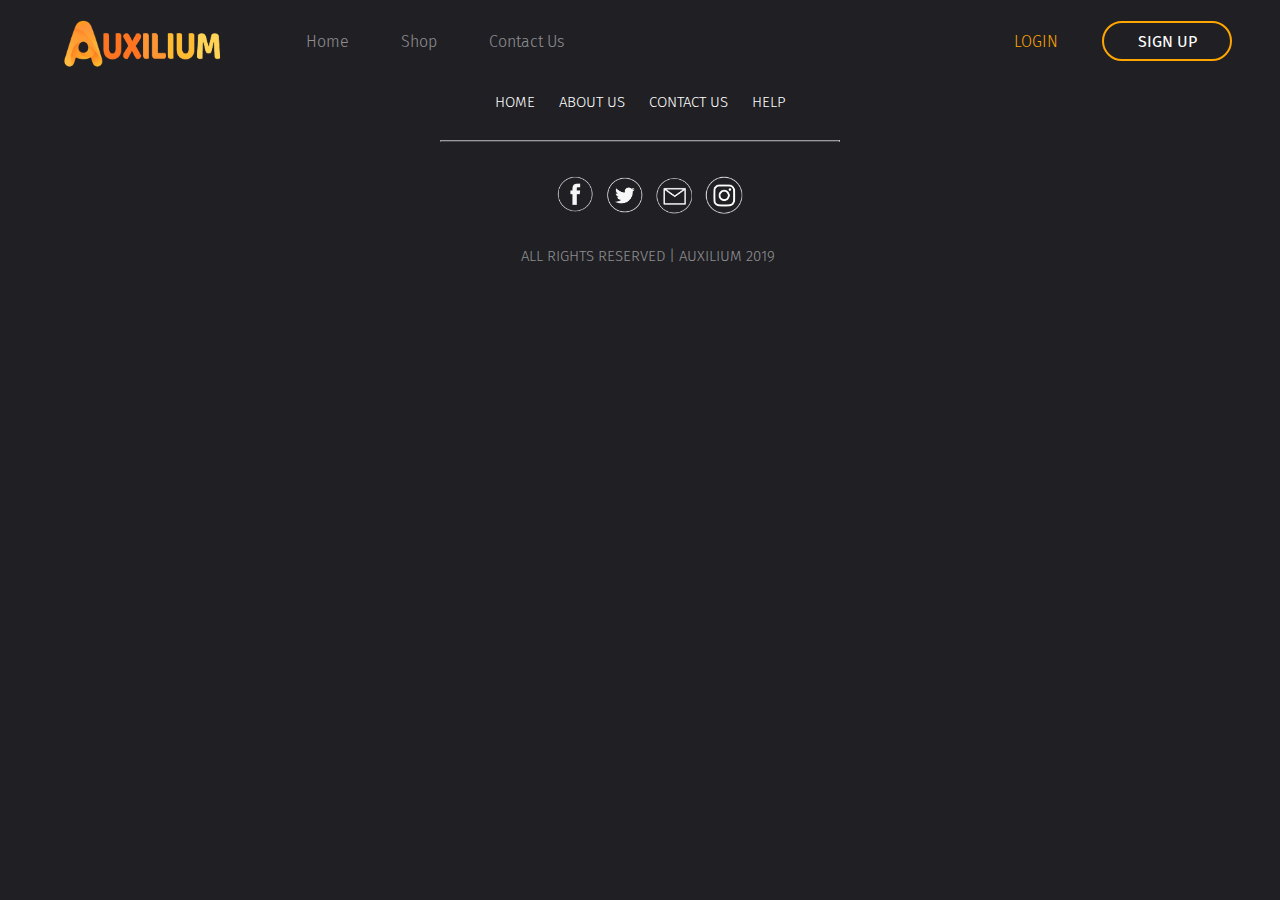
<file: about.html>
<!DOCTYPE HTML>
<html>
<head>
  <title>Auxilium </title>
  <meta charset="utf-8" />
  <meta name="viewport" content="width=device-width, initial-scale=1, user-scalable=no"/>
  <meta name="description" content=""/>
  <meta name="keywords" content=""/>
  <link rel="shortcut icon" href="./images/logo copy.png"/>
  <link rel="stylesheet" href="assets/css/main.css"/>
  <link href="https://cdn.snipcart.com/themes/2.0/base/snipcart.min.css" type="text/css" rel="stylesheet"/>
  <link rel="stylesheet" href="https://maxcdn.bootstrapcdn.com/font-awesome/4.7.0/css/font-awesome.min.css">
  <style>
    @import url('https://fonts.googleapis.com/css?family=Fira+Sans:200,300,400,500,600,700&display=swap');
    </style>
</head>
<body class="is-preload" style=" background: #1f1f24;">

  <!-- Header -->
  <header id="head" class="alt" >
    <img class="logo" src="./images/logo.png"></img>

    <header id="header" class="alt" style="justify-content: space-between;">
      <nav id="nav"> 
        <ul style="margin-left: 250px;">
          <li><a href="index.html">Home</a></li>
          <li><a href="shop.html">Shop</a></li>
          <li><a href="contact.html">Contact Us</a></li>
        </ul>
      </nav>
      <nav id="nav">
        <ul>
          <li><a style="color: orange;" href="login.html">LOGIN</a></li>
          <a href="login.html" ><button class="btn btn-border btn-round color-3 material-design" data-color="#f6774f">SIGN UP</button></a>
        </ul>
      </nav>
    </header>
  </header>

  <!-- Footer -->
  <section id ="contact" class="main style2" align="center">
    <div id="foot">
      <nav id="nav"> 
        <ul>
          <li><a style="font-size: 15px;" href="index.html">HOME</a></li>
          <li><a style="font-size: 15px;" href="about.html">ABOUT US</a></li>
          <li><a style="font-size: 15px;" href="">CONTACT US</a></li>
          <li><a style="font-size: 15px;" href="">HELP</a></li><hr>
        </ul>
        <div class="inner special medium">
          <div class="jumbotron-social">
            <ul class="ul-social" >
              <li class="li-social-links">
                <a class="social" href="" target="_blank"><img src="images/facebook.png" style="width: 40px; "class="fa fa-facebook" aria-hidden="true"></img></a>
              </li>
              <li class="li-social-links">
                <a class="social" href="" target="_blank"><img src="images/twitter.png" style="width: 40px; "class="fa fa-twitter" aria-hidden="true"></img></a>
              </li>
              <li class="li-social-links">
                <a class="social" href="" target="_blank"><img src="images/email.png" style="width: 40px;" class="fa fa-envelope-o" aria-hidden="true"></i></a>
              </li>
              <li class="li-social-links">
                <a class="social" href="" target="_blank"><img src="images/insta.png" style="width: 43px;"class="fa fa-instagram" aria-hidden="true"></img></a>
              </li>
            </ul>
          </div>
        </div>
      </nav>
      <p align="center" style="padding-top: 10px; font-size: 15px; margin-left: 15px;">ALL RIGHTS RESERVED | AUXILIUM 2019</p>
    </section>

    <!-- Scripts -->
    <script src="assets/js/jquery.min.js"></script>
    <script src="assets/js/jquery.dropotron.min.js"></script>
    <script src="assets/js/jquery.scrollex.min.js"></script>
    <script src="assets/js/jquery.scrolly.min.js"></script>
    <script src="assets/js/browser.min.js"></script>
    <script src="assets/js/breakpoints.min.js"></script>
    <script src="assets/js/util.js"></script>
    <script src="assets/js/main.js"></script>
    <script src="https://cdn.snipcart.com/scripts/2.0/snipcart.js" id="snipcart" data-api-key="MDRjZmFkYTYtOGYxYy00YmFkLTliMDUtOTdiY2QyZjZlYjY4NjM3MDA5MjM0NzMwMjczNjc0"></script>
    <link href="https://cdn.snipcart.com/themes/2.0/base/snipcart.min.css" type="text/css" rel="stylesheet" />


  </body>
  </html>
</file>
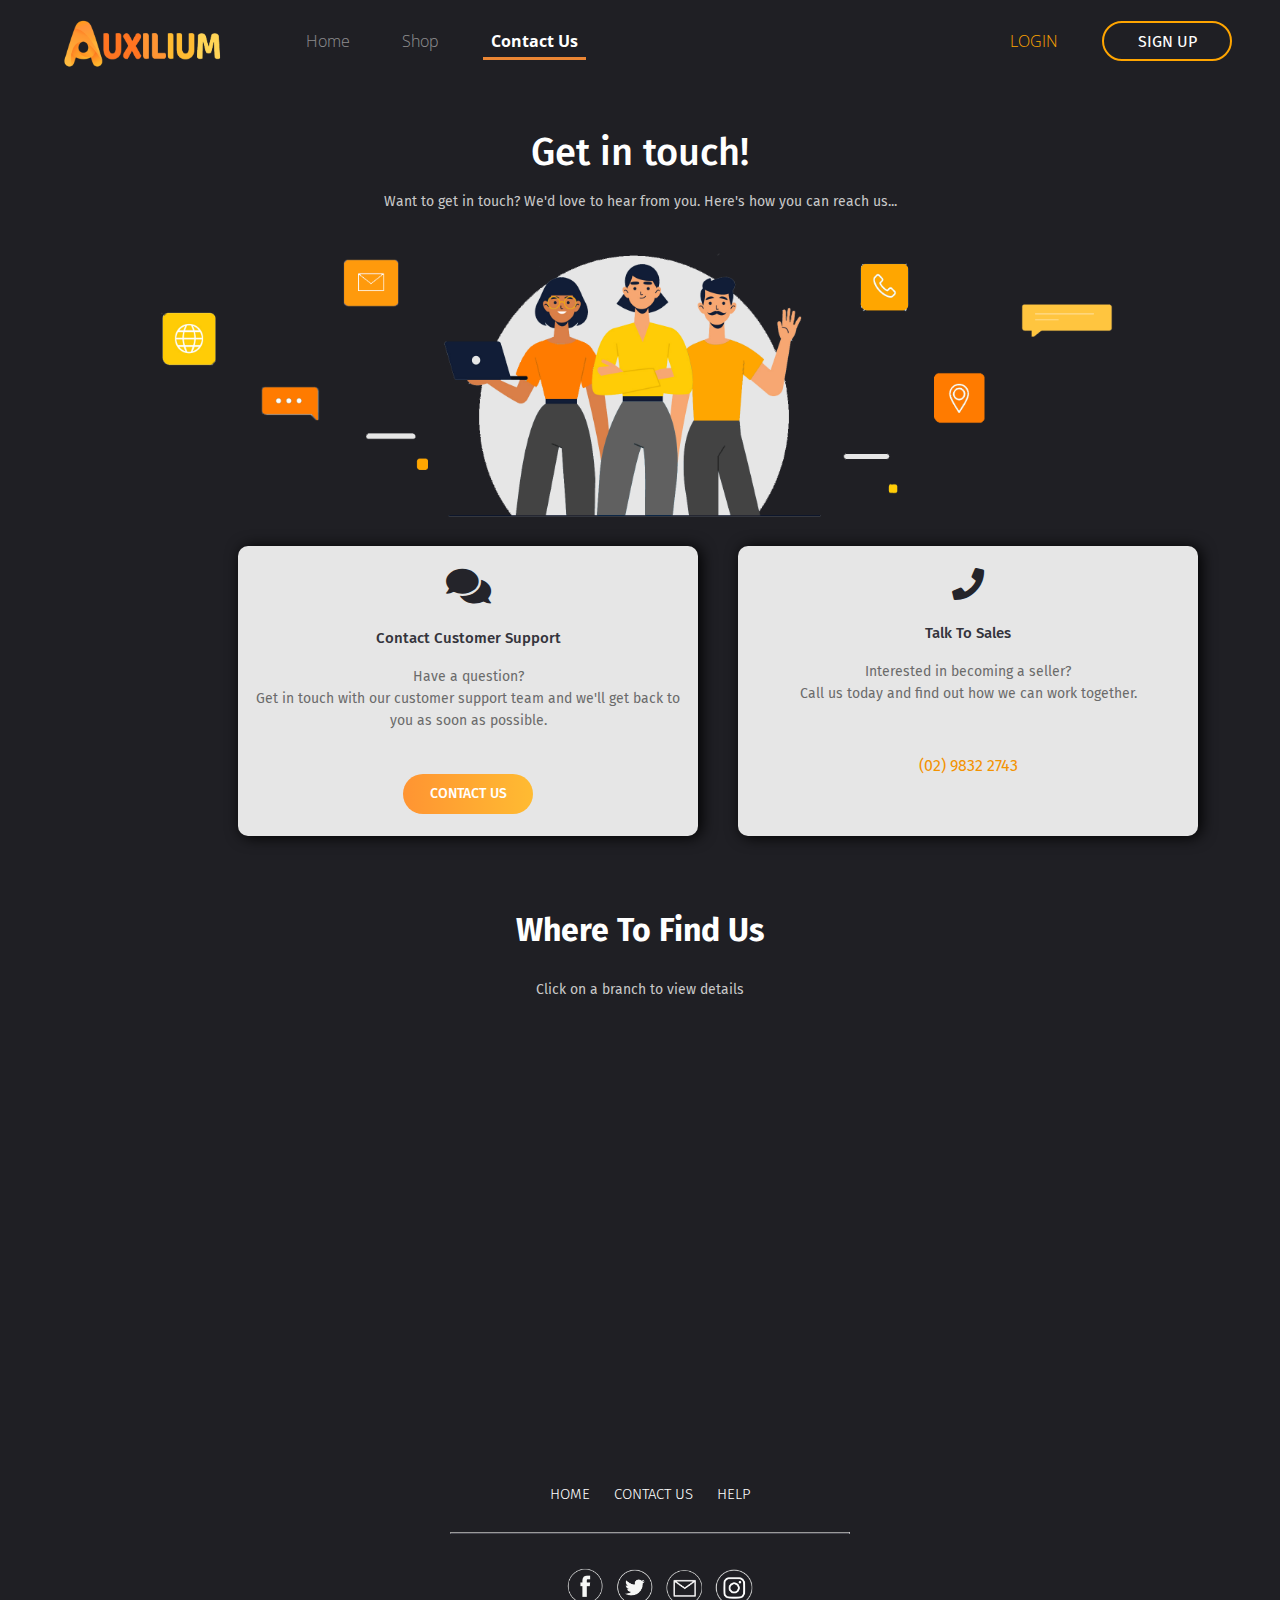
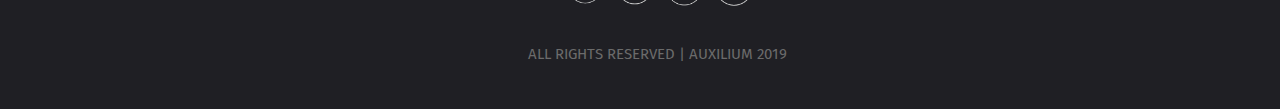
<file: contact.html>
<!DOCTYPE HTML>
<html>
  <head>
    <title>Auxilium</title>
    <meta charset="utf-8" />
    <meta name="viewport" content="width=device-width, initial-scale=1, user-scalable=no"/>
    <meta name="description" content=""/>
    <meta name="keywords" content=""/>
    <link rel="shortcut icon" href="./images/logo copy.png"/>
    <link rel="stylesheet" href="assets/css/main.css"/>
    <link href="https://cdn.snipcart.com/themes/2.0/base/snipcart.min.css" type="text/css" rel="stylesheet"/>
    <link rel="stylesheet" href="https://maxcdn.bootstrapcdn.com/font-awesome/4.7.0/css/font-awesome.min.css">
      <link rel="stylesheet" href="http://cdn.leafletjs.com/leaflet-0.7.3/leaflet.css" />
    <script src="http://cdn.leafletjs.com/leaflet-0.7.3/leaflet.js"></script>
    

    <style>

      @import url('https://fonts.googleapis.com/css?family=Fira+Sans:200,300,400,500,600,700&display=swap');
      </style>
  </head>
  <body class="is-preload" style=" background: #1f1f24;">

  <!-- Header -->
  <header id="header" class="alt" >
    <img class="logo" src="./images/logo.png"></img>

    <header id="header" class="alt" style="justify-content: space-between;">
      <nav id="nav"> 
        <ul style="margin-left: 250px;">
          <li ><a href="index.html">Home</a></li>
          <li><a href="shop.html">Shop</a></li>
          <li class="current"><a href="contact.html">Contact Us</a></li>
        </ul>
      </nav>
      <nav id="nav">
        <ul>
          <li><a style="color: orange;" href="login.html">LOGIN</a></li>
          <a  href="Signup.html" ><button id="test123" class="btn btn-border btn-round color-3 material-design" data-color="#f6774f">SIGN UP</button></a>
        </ul>
      </nav>
    </header>
  </header>

      
          <!-- Recommendations -->

          <div class="container" style="padding: 60px 0px 0px 0px; font-family: 'Fira sans', 'sans-serif'" align="center">
            <h3 align="center" style="font-weight:500; font-size: 38px;">Get in touch!</h3><br>
            <p style="color: #c9c9c9; margin-top: -55px; "> Want to get in touch? We'd love to hear from you. Here's how you can reach us...</p>
            <img src="images/contact2.png" style="width: 1150px; margin-left: -20px; margin-top: -120px ">
          </div>
          <!-- <div class="line-break" style="margin-top: -71px; border-bottom: 2px solid #636363; width: 960px; margin-left: 240px;"></div> -->

    <section id="three" class="get_in_touch_grid" style="background: none;">
      <div class="inner">

        <div class="row2" style="margin-top: -100px; margin-left: 130px; width: 1000px">
          <div class="column2" style="background-color:#e6e6e6;">
            <i class="fas fa-comments" style="margin-top: 10px; font-size: 40px; color: #24242A"></i>
            <h2>Contact Customer Support</h2>
            <p>Have a question? 
              <br>Get in touch with our customer support team and we'll get back to you as soon as possible.</p>
            <a href="mailto:auxiliumonlinehelp@gmail.com?Subject=Customer%20Support" >
              <button class="btn btn-border" style="margin-top: -40px; font-size: 14px; font-weight: 500; background: linear-gradient(to left,#FFBB32, #FF9432);">CONTACT US</button>
            </a>
         </div>
          <div id="banner"></div>

          <div class="column2" style="background-color:#e6e6e6;">
            <i class="fas fa-phone" style="margin-top: 12px; font-size: 32px; color: #24242A"></i>
            <h2>Talk To Sales</h2>
            <p>Interested in becoming a seller? 
              <br>Call us today and find out how we can work together.</p>
            <p2 class="number">(02) 9832 2743</p2>
          </div>
        </div>
    </section>
  </div>

  <!-- <div class="line-break" style="margin-top: -35px; border-bottom: 2px solid #636363; width: 960px; margin-left: 240px;"></div> -->


<!DOCTYPE html>
<html>
<head>
<style>
@import url(https://fonts.googleapis.com/css?family=Open+Sans);


body { 
  font-family: 'Open Sans', sans-serif;
  color: rgb(49, 49, 49);
}

.columns2 {
  display: flex;
  flex-flow: row wrap;
  justify-content: center;
  margin: 5px 0;
}

.column2 {
  flex: 1;
  margin: 20px;
  background-color: #e6e6e6; 
  height: 290px;
  padding: 10px;
  border-radius: 10px;
  box-shadow: 3px 1px 15px black; 
}

h2 {
  font-family: 'Fira Sans', sans-serif;
  font-weight: 500;
  font-size: 15px;
  margin-top: 20px;
  color: #34343C;
}

p {
  font-family: 'Fira Sans', sans-serif;
  font-weight: 400;
  font-size: 14px;
  color: rgb(107, 107, 107);
  margin-top: 20px;
  line-height: 22px;
}


.number {
  font-family: 'Fira Sans', sans-serif;
  font-size: 16px;
  font-weight: 400;
  color: #f39302;
}

.number:hover {
  cursor: pointer;
  color: rgb(241, 117, 15);
}

button {
  font-size: 12px;
}

</style>

		<!-- Main -->

    <div class="container" style="padding: 60px; font-family: 'Fira sans', 'sans-serif'; margin-top: -50px;" align="center">
      <h3 style="font-size: 32px" align="center">Where To Find Us</h3><br>
      <p style="color: #c9c9c9; margin-top: -40px"> Click on a branch to view details</p>

    <div id="divmap" style=" display: inline-flex;"></div>
 


    <style>
      #divmap { height: 400px; width: 90%; }
    </style>
    <script type="text/javascript">
      var map = L.map('divmap').setView([-33.8832, 151.2005], 13);
      L.tileLayer('https://{s}.basemaps.cartocdn.com/dark_all/{z}/{x}/{y}.png', {
        attribution: '&copy; <a href="https://www.openstreetmap.org/copyright">OpenStreetMap</a> contributors &copy; <a href="https://carto.com/attributions">CARTO</a>',
        subdomains: 'abcd',
        maxZoom: 18
      }).addTo(map);
      var orangeIcon = new L.Icon({
        iconUrl: 'https://cdn.rawgit.com/pointhi/leaflet-color-markers/master/img/marker-icon-2x-orange.png',
        shadowUrl: 'https://cdnjs.cloudflare.com/ajax/libs/leaflet/0.7.7/images/marker-shadow.png',
        iconSize: [25, 41],
        iconAnchor: [12, 41],
        popupAnchor: [1, -34],
        shadowSize: [41, 41]
      });  
      var branch1 = L.marker([-33.8832, 151.2005], {icon: orangeIcon}).addTo(map);
      var popup = branch1.bindPopup('<h5 style="color:black; padding:0;">Auxilium Ultimo<h6 style="color:grey;">Address: 82 Jones St, Ultimo, NSW, 2007<br>Phone: 9968 6431</h6>');

      var branch2 = L.marker([-33.8861, 151.2111], {icon: orangeIcon}).addTo(map);
      var popup2 = branch2.bindPopup('<h5 style="color:black; padding:0;">Auxilium Surry Hills<h6 style="color:grey;">Address: 29 Cooper Street, Surry Hills, NSW, 2007<br>Phone: 9968 6431</h6>');
      var branch3 = L.marker([-33.8841, 151.1911], {icon: orangeIcon}).addTo(map);
      var popup3 = branch3.bindPopup('<h5 style="color:black; padding:0;">Auxilium Broadway<h6 style="color:grey;">Address: 15 Broadway, Broadway, NSW, 2007<br>Phone: 9968 6431</h6>');
    </script>

      <!-- Footer -->
  <section id ="contact" class="main style2" style="margin-left: -50px" align="center">
    <div id="foot">
      <nav id="nav"> 
        <ul>
          <li><a style="font-size: 15px;" href="index.html">HOME</a></li>
          <li><a style="font-size: 15px;" href="">CONTACT US</a></li>
          <li><a style="font-size: 15px;" href="">HELP</a></li><hr>
        </ul>
        <div class="inner special medium">
          <div class="jumbotron-social">
            <ul class="ul-social" >
              <li class="li-social-links">
                <a class="social" href="https://www.facebook.com/Auxilium-101911877890933/?modal=admin_todo_tour" target="_blank"><img src="images/facebook.png" style="width: 40px; "class="fa fa-facebook" aria-hidden="true"></img></a>
              </li>
              <li class="li-social-links">
                <a class="social" href="https://twitter.com/auxilium_au" target="_blank"><img src="images/twitter.png" style="width: 40px; "class="fa fa-twitter" aria-hidden="true"></img></a>
              </li>
              <li class="li-social-links">
                <a class="social" href="" target="_blank"><img src="images/email.png" style="width: 40px;" class="fa fa-envelope-o" aria-hidden="true"></i></a>
              </li>
              <li class="li-social-links">
                <a class="social" href="https://www.instagram.com/auxilium.au/" target="_blank"><img src="images/insta.png" style="width: 43px;"class="fa fa-instagram" aria-hidden="true"></img></a>
              </li>
            </ul>
          </div>
        </div>
      </nav>
      <p align="center" style="padding-top: 10px; font-size: 15px; margin-left: 15px;">ALL RIGHTS RESERVED | AUXILIUM 2019</p>
    </section>
          
		<!-- Scripts -->
			<script src="assets/js/jquery.min.js"></script>
			<script src="assets/js/jquery.dropotron.min.js"></script>
			<script src="assets/js/jquery.scrollex.min.js"></script>
			<script src="assets/js/jquery.scrolly.min.js"></script>
			<script src="assets/js/browser.min.js"></script>
			<script src="assets/js/breakpoints.min.js"></script>
			<script src="assets/js/util.js"></script>
			<script src="assets/js/main.js"></script>
			<script src="https://cdn.snipcart.com/scripts/2.0/snipcart.js" id="snipcart" data-api-key="MDRjZmFkYTYtOGYxYy00YmFkLTliMDUtOTdiY2QyZjZlYjY4NjM3MDA5MjM0NzMwMjczNjc0"></script>
		  <link href="https://cdn.snipcart.com/themes/2.0/base/snipcart.min.css" type="text/css" rel="stylesheet" />
	</body>
</html>


<html>
<style>
.contact_us-banner 
{
  text-align: center;
  padding: 40px;
  background-color: #2e2e36;
}

.get_in_touch_grid
{
  text-align: center;
  padding: 40px;
  background-color: #4e2e36;
}

.row2 {
  display: flex;
}

.column2 {
  flex: 50%;
   -webkit-column-gap: 40px;
}

</style>
<body>
</file>
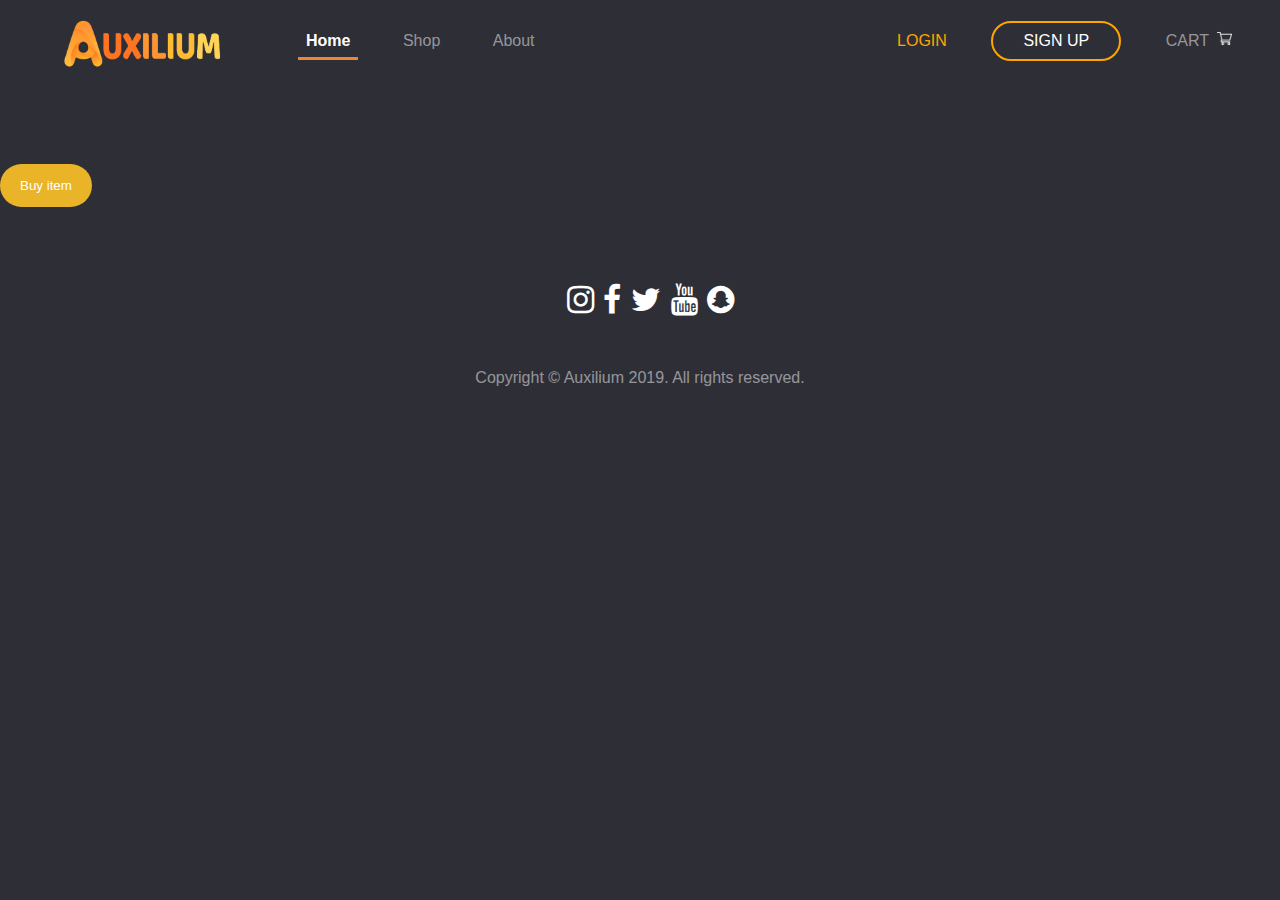
<file: generic.html>
<!DOCTYPE HTML>
<html>
  <head>
    <title>Auxilium </title>
    <meta charset="utf-8" />
    <meta name="viewport" content="width=device-width, initial-scale=1, user-scalable=no"/>
    <meta name="description" content=""/>
    <meta name="keywords" content=""/>
    <link rel="shortcut icon" href="./images/logo copy.png"/>
    <link rel="stylesheet" href="assets/css/main.css"/>
    <link href="https://cdn.snipcart.com/themes/2.0/base/snipcart.min.css" type="text/css" rel="stylesheet"/>
    <link rel="stylesheet" href="https://maxcdn.bootstrapcdn.com/font-awesome/4.7.0/css/font-awesome.min.css">
  </head>
  <body class="is-preload">

    <!-- Header -->
    <header id="header" class="alt" >
      <img class="logo" src="./images/logo.png"></img>
    
    <header id="header" class="alt" style="justify-content: space-between;">
      <nav id="nav"> 
        <ul style="margin-left: 250px;">
          <li class="current"><a href="index.html">Home</a></li>
          <li><a href="generic.html">Shop</a></li>
          <li><a href="elements.html">About</a></li>
        </ul>
      </nav>
      <nav id="nav">
        <ul>
          <li><a style="color: orange;" href="index.html">LOGIN</a></li>
          <button class="btn btn-border btn-round color-3 material-design" data-color="#f6774f">SIGN UP</button>
          <li><a href="elements.html">CART</a><img style=" width:15px;"src="./images/shopping-cart.png"></li>
        </ul>
      </nav>
    </header>
    </header>

		<!-- Main -->

		<button 
			style="margin-top: 100px;" 
      align="center"
			class="snipcart-add-item"
			data-item-id="2"
			data-item-name="Item"
			data-item-price="3.00"
			data-item-weight="20"
			data-item-url="https://jannat-g.github.io/Auxillium.github.io/"
			data-item-description="item">Buy item
		</button>
		</div>
		</div>

		<section id ="contact" class="main style2">
            <div class="inner special medium">
              <h3 align="center" style=" padding-bottom: 20px;"></h3>
               <div class="jumbotron-social">
                    <ul class="ul-social" style="margin-bottom: 30px;">
                      <li class="li-social-links">
                        <a class="social" href="" target="_blank"><i class="fa fa-instagram" aria-hidden="true"></i></a>
                      </li>
                      <li class="li-social-links">
                        <a class="social" href="" target="_blank"><i class="fa fa-facebook" aria-hidden="true"></i></a>
                      </li>
                      <li class="li-social-links">
                        <a class="social" href="" target="_blank"><i class="fa fa-twitter" aria-hidden="true"></i></a>
                      </li>
                      <li class="li-social-links">
                        <a class="social" href="" target="_blank"><i class="fa fa-youtube" aria-hidden="true"></i></a>
                      </li>
                       <li class="li-social-links">
                        <a class="social" href="" target="_blank"><i class="fa fa-snapchat" aria-hidden="true"></i></a>
                      </li>
                    </ul>
                </div>
            <p align="center">Copyright &copy; Auxilium 2019. All rights reserved.</p>
          </section>
		<!-- Scripts -->
			<script src="assets/js/jquery.min.js"></script>
			<script src="assets/js/jquery.dropotron.min.js"></script>
			<script src="assets/js/jquery.scrollex.min.js"></script>
			<script src="assets/js/jquery.scrolly.min.js"></script>
			<script src="assets/js/browser.min.js"></script>
			<script src="assets/js/breakpoints.min.js"></script>
			<script src="assets/js/util.js"></script>
			<script src="assets/js/main.js"></script>
			<script src="https://cdn.snipcart.com/scripts/2.0/snipcart.js" id="snipcart" data-api-key="MDRjZmFkYTYtOGYxYy00YmFkLTliMDUtOTdiY2QyZjZlYjY4NjM3MDA5MjM0NzMwMjczNjc0"></script>
		    <link href="https://cdn.snipcart.com/themes/2.0/base/snipcart.min.css" type="text/css" rel="stylesheet" />


	</body>
</html>
</file>
<file: assets/css/main.css>
@import url(fontawesome-all.min.css);
@import url("https://fonts.googleapis.com/css?family=Source+Sans+Pro:300,300i,400,400i,700,700i");

/*
	Threshold by Pixelarity
	pixelarity.com | hello@pixelarity.com
	License: pixelarity.com/license
*/

html, body, div, span, applet, object,
iframe, h1, h2, h3, h4, h5, h6, p, blockquote,
pre, a, abbr, acronym, address, big, cite,
code, del, dfn, em, img, ins, kbd, q, s, samp,
small, strike, strong, sub, sup, tt, var, b,
u, i, center, dl, dt, dd, ol, ul, li, fieldset,
form, label, legend, table, caption, tbody,
tfoot, thead, tr, th, td, article, aside,
canvas, details, embed, figure, figcaption,
footer, header, hgroup, menu, nav, output, ruby,
section, summary, time, mark, audio, video {
	margin: 0;
	padding: 0;
	border: 0;
	font-size: 100%;
	font: inherit;
	vertical-align: baseline;}

article, aside, details, figcaption, figure,
footer, header, hgroup, menu, nav, section {
	display: block;
}

body {
	line-height: 1;
}

ol, ul {
	list-style: none;
}

blockquote, q {
	quotes: none;
}

	blockquote:before, blockquote:after, q:before, q:after {
		content: '';
		content: none;
	}

table {
	border-collapse: collapse;
	border-spacing: 0;
}

body {
	-webkit-text-size-adjust: none;
}

mark {
	background-color: transparent;
	color: inherit;
}

input::-moz-focus-inner {
	border: 0;
	padding: 0;
}

input, select, textarea {
	-moz-appearance: none;
	-webkit-appearance: none;
	-ms-appearance: none;
	appearance: none;
}

/* Basic */

	@-ms-viewport {
		width: device-width;
	}

	body {
		-ms-overflow-style: scrollbar;
	}

	@media screen and (max-width: 480px) {

		html, body {
			min-width: 320px;
		}

	}

	html {
		box-sizing: border-box;
	}

	*, *:before, *:after {
		box-sizing: inherit;
	}

	body {
		background: #24242a;
	}

		body.is-preload *, body.is-preload *:before, body.is-preload *:after {
			-moz-animation: none !important;
			-webkit-animation: none !important;
			-ms-animation: none !important;
			animation: none !important;
			-moz-transition: none !important;
			-webkit-transition: none !important;
			-ms-transition: none !important;
			transition: none !important;
		}

/* Typography */

	html {
		font-size: 16pt;
	}

		@media screen and (max-width: 1680px) {

			html {
				font-size: 12pt;
			}

		}

		@media screen and (max-width: 480px) {

			html {
				font-size: 11pt;
			}

		}

	body {
		background-color: #24242a;
		color: rgba(255, 255, 255, 0.5);
	}

	body, input, select, textarea {
		font-family: 'Fira Sans', sans-serif;	
		font-weight: 300;
		font-size: 1rem;
		line-height: 1.65;
	}

		@media screen and (max-width: 1280px) {

			body, input, select, textarea {
				line-height: 2;
			}

		}

	a {
		-moz-transition: color 0.2s ease-in-out;
		-webkit-transition: color 0.2s ease-in-out;
		-ms-transition: color 0.2s ease-in-out;
		transition: color 0.2s ease-in-out;
		color: #5EA2C5;
		text-decoration: underline;
	}

		a:hover {
			color: #75b6d7;
			text-decoration: none;
		}

		a:active {
			color: #5EA2C5;
		}

	strong, b {
		color: #ffffff;
		font-weight: 700;
	}

	em, i {
		font-style: italic;
	}

	p {
		margin: 0 0 2.75rem 0;
	}

	h1, h2, h3, h4, h5, h6 {
		color: #ffffff;
		font-weight: 700;
		line-height: 1.5;
		margin: 0 0 2.0625rem 0;
	}

		h1 a, h2 a, h3 a, h4 a, h5 a, h6 a {
			color: inherit;
			text-decoration: none;
		}

	h1 {
		font-size: 3.75rem;
		line-height: 1.20;
	}

	h2 {
		font-size: 1.90rem;
		line-height: 1;
	}

	h3 {
		font-size: 1.75rem;
	}

	h4 {
		font-size: 1.20rem;
	}

	h5 {
		font-size: 0.9rem;
	}

	h6 {
		font-size: 0.7rem;
	}

	@media screen and (max-width: 1280px) {

		h1 {
			font-size: 2.5rem;
			line-height: 1.6;
		}

	}

	@media screen and (max-width: 980px) {

		h3 {
			font-size: 1.5rem;
		}

	}

	@media screen and (max-width: 736px) {

		h1 {
			font-size: 2.25rem;
			line-height: 1.5;
		}

		h2 {
			font-size: 1.5rem;
			line-height: 1.5;
		}

		h3 {
			font-size: 1.25rem;
		}

		h1, h2, h3, h4, h5, p {
			margin: 0 0 2rem 0;
		}

	}

	sub {
		font-size: 0.8rem;
		position: relative;
		top: 0.5rem;
	}

	sup {
		font-size: 0.8rem;
		position: relative;
		top: -0.5rem;
	}

	blockquote {
		border-left: solid 0.5rem rgba(110, 110, 122, 0.5);
		font-style: italic;
		margin: 0 0 2.75rem 0;
		padding: 1.375rem 0 1.375rem 2.75rem;
	}

	code {
		background: transparent;
		border: solid 1px rgba(110, 110, 122, 0.5);
		font-family: 'Fira Sans', sans-serif;	
		font-size: 0.9rem;
		margin: 0 0.25rem;
		padding: 0.25rem 0.65rem;
	}

	pre {
		-webkit-overflow-scrolling: touch;
		font-family: 'Fira Sans', sans-serif;	
		font-size: 0.9rem;
		margin: 0 0 2.75rem 0;
	}

		pre code {
			display: block;
			line-height: 1.75;
			padding: 1rem 1.5rem;
			overflow-x: auto;
		}

	hr {
		border: 0;
		border-bottom: solid 1px rgba(110, 110, 122, 0.5);
		margin: 2.75rem 0;
	}

		hr.major {
			margin: 5.5rem 0;
		}

		@media screen and (max-width: 736px) {

			hr.major {
				margin: 4.125rem 0;
			}

		}

/* Row */

	.row {
		display: flex;
		flex-wrap: wrap;
		box-sizing: border-box;
		align-items: stretch;
	}

		.row > * {
			box-sizing: border-box;
		}

		.row.gtr-uniform > * > :last-child {
			margin-bottom: 0;
		}

		.row.aln-left {
			justify-content: flex-start;
		}

		.row.aln-center {
			justify-content: center;
		}

		.row.aln-right {
			justify-content: flex-end;
		}

		.row.aln-top {
			align-items: flex-start;
		}

		.row.aln-middle {
			align-items: center;
		}

		.row.aln-bottom {
			align-items: flex-end;
		}

		.row > .imp {
			order: -1;
		}

		.row > .col-1 {
			width: 8.33333%;
		}

		.row > .off-1 {
			margin-left: 8.33333%;
		}

		.row > .col-2 {
			width: 16.66667%;
		}

		.row > .off-2 {
			margin-left: 16.66667%;
		}

		.row > .col-3 {
			width: 25%;
		}

		.row > .off-3 {
			margin-left: 25%;
		}

		.row > .col-4 {
			width: 33.33333%;
		}

		.row > .off-4 {
			margin-left: 33.33333%;
		}

		.row > .col-5 {
			width: 41.66667%;
		}

		.row > .off-5 {
			margin-left: 41.66667%;
		}

		.row > .col-6 {
			width: 50%;
		}

		.row > .off-6 {
			margin-left: 50%;
		}

		.row > .col-7 {
			width: 58.33333%;
		}

		.row > .off-7 {
			margin-left: 58.33333%;
		}

		.row > .col-8 {
			width: 66.66667%;
		}

		.row > .off-8 {
			margin-left: 66.66667%;
		}

		.row > .col-9 {
			width: 75%;
		}

		.row > .off-9 {
			margin-left: 75%;
		}

		.row > .col-10 {
			width: 83.33333%;
		}

		.row > .off-10 {
			margin-left: 83.33333%;
		}

		.row > .col-11 {
			width: 91.66667%;
		}

		.row > .off-11 {
			margin-left: 91.66667%;
		}

		.row > .col-12 {
			width: 100%;
		}

		.row > .off-12 {
			margin-left: 100%;
		}

		.row.gtr-0 {
			margin-top: 0;
			margin-left: 0rem;
		}

			.row.gtr-0 > * {
				padding: 0 0 0 0rem;
			}

			.row.gtr-0.gtr-uniform {
				margin-top: 0rem;
			}

				.row.gtr-0.gtr-uniform > * {
					padding-top: 0rem;
				}

		.row.gtr-25 {
			margin-top: 0;
			margin-left: -0.5rem;
		}

			.row.gtr-25 > * {
				padding: 0 0 0 0.5rem;
			}

			.row.gtr-25.gtr-uniform {
				margin-top: -0.5rem;
			}

				.row.gtr-25.gtr-uniform > * {
					padding-top: 0.5rem;
				}

		.row.gtr-50 {
			margin-top: 0;
			margin-left: -1rem;
		}

			.row.gtr-50 > * {
				padding: 0 0 0 1rem;
			}

			.row.gtr-50.gtr-uniform {
				margin-top: -1rem;
			}

				.row.gtr-50.gtr-uniform > * {
					padding-top: 1rem;
				}

		.row {
			margin-top: 0;
			margin-left: -2rem;
		}

			.row > * {
				padding: 0 0 0 2rem;
			}

			.row.gtr-uniform {
				margin-top: -2rem;
			}

				.row.gtr-uniform > * {
					padding-top: 2rem;
				}

		.row.gtr-150 {
			margin-top: 0;
			margin-left: -3rem;
		}

			.row.gtr-150 > * {
				padding: 0 0 0 3rem;
			}

			.row.gtr-150.gtr-uniform {
				margin-top: -3rem;
			}

				.row.gtr-150.gtr-uniform > * {
					padding-top: 3rem;
				}

		.row.gtr-200 {
			margin-top: 0;
			margin-left: -4rem;
		}

			.row.gtr-200 > * {
				padding: 0 0 0 4rem;
			}

			.row.gtr-200.gtr-uniform {
				margin-top: -4rem;
			}

				.row.gtr-200.gtr-uniform > * {
					padding-top: 4rem;
				}

		@media screen and (max-width: 1680px) {

			.row {
				display: flex;
				flex-wrap: wrap;
				box-sizing: border-box;
				align-items: stretch;
			}

				.row > * {
					box-sizing: border-box;
				}

				.row.gtr-uniform > * > :last-child {
					margin-bottom: 0;
				}

				.row.aln-left {
					justify-content: flex-start;
				}

				.row.aln-center {
					justify-content: center;
				}

				.row.aln-right {
					justify-content: flex-end;
				}

				.row.aln-top {
					align-items: flex-start;
				}

				.row.aln-middle {
					align-items: center;
				}

				.row.aln-bottom {
					align-items: flex-end;
				}

				.row > .imp-xlarge {
					order: -1;
				}

				.row > .col-1-xlarge {
					width: 8.33333%;
				}

				.row > .off-1-xlarge {
					margin-left: 8.33333%;
				}

				.row > .col-2-xlarge {
					width: 16.66667%;
				}

				.row > .off-2-xlarge {
					margin-left: 16.66667%;
				}

				.row > .col-3-xlarge {
					width: 25%;
				}

				.row > .off-3-xlarge {
					margin-left: 25%;
				}

				.row > .col-4-xlarge {
					width: 33.33333%;
				}

				.row > .off-4-xlarge {
					margin-left: 33.33333%;
				}

				.row > .col-5-xlarge {
					width: 41.66667%;
				}

				.row > .off-5-xlarge {
					margin-left: 41.66667%;
				}

				.row > .col-6-xlarge {
					width: 50%;
				}

				.row > .off-6-xlarge {
					margin-left: 50%;
				}

				.row > .col-7-xlarge {
					width: 58.33333%;
				}

				.row > .off-7-xlarge {
					margin-left: 58.33333%;
				}

				.row > .col-8-xlarge {
					width: 66.66667%;
				}

				.row > .off-8-xlarge {
					margin-left: 66.66667%;
				}

				.row > .col-9-xlarge {
					width: 75%;
				}

				.row > .off-9-xlarge {
					margin-left: 75%;
				}

				.row > .col-10-xlarge {
					width: 83.33333%;
				}

				.row > .off-10-xlarge {
					margin-left: 83.33333%;
				}

				.row > .col-11-xlarge {
					width: 91.66667%;
				}

				.row > .off-11-xlarge {
					margin-left: 91.66667%;
				}

				.row > .col-12-xlarge {
					width: 100%;
				}

				.row > .off-12-xlarge {
					margin-left: 100%;
				}

				.row.gtr-0 {
					margin-top: 0;
					margin-left: 0rem;
				}

					.row.gtr-0 > * {
						padding: 0 0 0 0rem;
					}

					.row.gtr-0.gtr-uniform {
						margin-top: 0rem;
					}

						.row.gtr-0.gtr-uniform > * {
							padding-top: 0rem;
						}

				.row.gtr-25 {
					margin-top: 0;
					margin-left: -0.5rem;
				}

					.row.gtr-25 > * {
						padding: 0 0 0 0.5rem;
					}

					.row.gtr-25.gtr-uniform {
						margin-top: -0.5rem;
					}

						.row.gtr-25.gtr-uniform > * {
							padding-top: 0.5rem;
						}

				.row.gtr-50 {
					margin-top: 0;
					margin-left: -1rem;
				}

					.row.gtr-50 > * {
						padding: 0 0 0 1rem;
					}

					.row.gtr-50.gtr-uniform {
						margin-top: -1rem;
					}

						.row.gtr-50.gtr-uniform > * {
							padding-top: 1rem;
						}

				.row {
					margin-top: 0;
					margin-left: -2rem;
				}

					.row > * {
						padding: 0 0 0 2rem;
					}

					.row.gtr-uniform {
						margin-top: -2rem;
					}

						.row.gtr-uniform > * {
							padding-top: 2rem;
						}

				.row.gtr-150 {
					margin-top: 0;
					margin-left: -3rem;
				}

					.row.gtr-150 > * {
						padding: 0 0 0 3rem;
					}

					.row.gtr-150.gtr-uniform {
						margin-top: -3rem;
					}

						.row.gtr-150.gtr-uniform > * {
							padding-top: 3rem;
						}

				.row.gtr-200 {
					margin-top: 0;
					margin-left: -4rem;
				}

					.row.gtr-200 > * {
						padding: 0 0 0 4rem;
					}

					.row.gtr-200.gtr-uniform {
						margin-top: -4rem;
					}

						.row.gtr-200.gtr-uniform > * {
							padding-top: 4rem;
						}

		}

		@media screen and (max-width: 1280px) {

			.row {
				display: flex;
				flex-wrap: wrap;
				box-sizing: border-box;
				align-items: stretch;
			}

				.row > * {
					box-sizing: border-box;
				}

				.row.gtr-uniform > * > :last-child {
					margin-bottom: 0;
				}

				.row.aln-left {
					justify-content: flex-start;
				}

				.row.aln-center {
					justify-content: center;
				}

				.row.aln-right {
					justify-content: flex-end;
				}

				.row.aln-top {
					align-items: flex-start;
				}

				.row.aln-middle {
					align-items: center;
				}

				.row.aln-bottom {
					align-items: flex-end;
				}

				.row > .imp-large {
					order: -1;
				}

				.row > .col-1-large {
					width: 8.33333%;
				}

				.row > .off-1-large {
					margin-left: 8.33333%;
				}

				.row > .col-2-large {
					width: 16.66667%;
				}

				.row > .off-2-large {
					margin-left: 16.66667%;
				}

				.row > .col-3-large {
					width: 25%;
				}

				.row > .off-3-large {
					margin-left: 25%;
				}

				.row > .col-4-large {
					width: 33.33333%;
				}

				.row > .off-4-large {
					margin-left: 33.33333%;
				}

				.row > .col-5-large {
					width: 41.66667%;
				}

				.row > .off-5-large {
					margin-left: 41.66667%;
				}

				.row > .col-6-large {
					width: 50%;
				}

				.row > .off-6-large {
					margin-left: 50%;
				}

				.row > .col-7-large {
					width: 58.33333%;
				}

				.row > .off-7-large {
					margin-left: 58.33333%;
				}

				.row > .col-8-large {
					width: 66.66667%;
				}

				.row > .off-8-large {
					margin-left: 66.66667%;
				}

				.row > .col-9-large {
					width: 75%;
				}

				.row > .off-9-large {
					margin-left: 75%;
				}

				.row > .col-10-large {
					width: 83.33333%;
				}

				.row > .off-10-large {
					margin-left: 83.33333%;
				}

				.row > .col-11-large {
					width: 91.66667%;
				}

				.row > .off-11-large {
					margin-left: 91.66667%;
				}

				.row > .col-12-large {
					width: 100%;
				}

				.row > .off-12-large {
					margin-left: 100%;
				}

				.row.gtr-0 {
					margin-top: 0;
					margin-left: 0rem;
				}

					.row.gtr-0 > * {
						padding: 0 0 0 0rem;
					}

					.row.gtr-0.gtr-uniform {
						margin-top: 0rem;
					}

						.row.gtr-0.gtr-uniform > * {
							padding-top: 0rem;
						}

				.row.gtr-25 {
					margin-top: 0;
					margin-left: -0.375rem;
				}

					.row.gtr-25 > * {
						padding: 0 0 0 0.375rem;
					}

					.row.gtr-25.gtr-uniform {
						margin-top: -0.375rem;
					}

						.row.gtr-25.gtr-uniform > * {
							padding-top: 0.375rem;
						}

				.row.gtr-50 {
					margin-top: 0;
					margin-left: -0.75rem;
				}

					.row.gtr-50 > * {
						padding: 0 0 0 0.75rem;
					}

					.row.gtr-50.gtr-uniform {
						margin-top: -0.75rem;
					}

						.row.gtr-50.gtr-uniform > * {
							padding-top: 0.75rem;
						}

				.row {
					margin-top: 0;
					margin-left: -1.5rem;
				}

					.row > * {
						padding: 0 0 0 1.5rem;
					}

					.row.gtr-uniform {
						margin-top: -1.5rem;
					}

						.row.gtr-uniform > * {
							padding-top: 1.5rem;
						}

				.row.gtr-150 {
					margin-top: 0;
					margin-left: -2.25rem;
				}

					.row.gtr-150 > * {
						padding: 0 0 0 2.25rem;
					}

					.row.gtr-150.gtr-uniform {
						margin-top: -2.25rem;
					}

						.row.gtr-150.gtr-uniform > * {
							padding-top: 2.25rem;
						}

				.row.gtr-200 {
					margin-top: 0;
					margin-left: -3rem;
				}

					.row.gtr-200 > * {
						padding: 0 0 0 3rem;
					}

					.row.gtr-200.gtr-uniform {
						margin-top: -3rem;
					}

						.row.gtr-200.gtr-uniform > * {
							padding-top: 3rem;
						}

		}

		@media screen and (max-width: 980px) {

			.row {
				display: flex;
				flex-wrap: wrap;
				box-sizing: border-box;
				align-items: stretch;
			}

				.row > * {
					box-sizing: border-box;
				}

				.row.gtr-uniform > * > :last-child {
					margin-bottom: 0;
				}

				.row.aln-left {
					justify-content: flex-start;
				}

				.row.aln-center {
					justify-content: center;
				}

				.row.aln-right {
					justify-content: flex-end;
				}

				.row.aln-top {
					align-items: flex-start;
				}

				.row.aln-middle {
					align-items: center;
				}

				.row.aln-bottom {
					align-items: flex-end;
				}

				.row > .imp-medium {
					order: -1;
				}

				.row > .col-1-medium {
					width: 8.33333%;
				}

				.row > .off-1-medium {
					margin-left: 8.33333%;
				}

				.row > .col-2-medium {
					width: 16.66667%;
				}

				.row > .off-2-medium {
					margin-left: 16.66667%;
				}

				.row > .col-3-medium {
					width: 25%;
				}

				.row > .off-3-medium {
					margin-left: 25%;
				}

				.row > .col-4-medium {
					width: 33.33333%;
				}

				.row > .off-4-medium {
					margin-left: 33.33333%;
				}

				.row > .col-5-medium {
					width: 41.66667%;
				}

				.row > .off-5-medium {
					margin-left: 41.66667%;
				}

				.row > .col-6-medium {
					width: 50%;
				}

				.row > .off-6-medium {
					margin-left: 50%;
				}

				.row > .col-7-medium {
					width: 58.33333%;
				}

				.row > .off-7-medium {
					margin-left: 58.33333%;
				}

				.row > .col-8-medium {
					width: 66.66667%;
				}

				.row > .off-8-medium {
					margin-left: 66.66667%;
				}

				.row > .col-9-medium {
					width: 75%;
				}

				.row > .off-9-medium {
					margin-left: 75%;
				}

				.row > .col-10-medium {
					width: 83.33333%;
				}

				.row > .off-10-medium {
					margin-left: 83.33333%;
				}

				.row > .col-11-medium {
					width: 91.66667%;
				}

				.row > .off-11-medium {
					margin-left: 91.66667%;
				}

				.row > .col-12-medium {
					width: 100%;
				}

				.row > .off-12-medium {
					margin-left: 100%;
				}

				.row.gtr-0 {
					margin-top: 0;
					margin-left: 0rem;
				}

					.row.gtr-0 > * {
						padding: 0 0 0 0rem;
					}

					.row.gtr-0.gtr-uniform {
						margin-top: 0rem;
					}

						.row.gtr-0.gtr-uniform > * {
							padding-top: 0rem;
						}

				.row.gtr-25 {
					margin-top: 0;
					margin-left: -0.375rem;
				}

					.row.gtr-25 > * {
						padding: 0 0 0 0.375rem;
					}

					.row.gtr-25.gtr-uniform {
						margin-top: -0.375rem;
					}

						.row.gtr-25.gtr-uniform > * {
							padding-top: 0.375rem;
						}

				.row.gtr-50 {
					margin-top: 0;
					margin-left: -0.75rem;
				}

					.row.gtr-50 > * {
						padding: 0 0 0 0.75rem;
					}

					.row.gtr-50.gtr-uniform {
						margin-top: -0.75rem;
					}

						.row.gtr-50.gtr-uniform > * {
							padding-top: 0.75rem;
						}

				.row {
					margin-top: 0;
					margin-left: -1.5rem;
				}

					.row > * {
						padding: 0 0 0 1.5rem;
					}

					.row.gtr-uniform {
						margin-top: -1.5rem;
					}

						.row.gtr-uniform > * {
							padding-top: 1.5rem;
						}

				.row.gtr-150 {
					margin-top: 0;
					margin-left: -2.25rem;
				}

					.row.gtr-150 > * {
						padding: 0 0 0 2.25rem;
					}

					.row.gtr-150.gtr-uniform {
						margin-top: -2.25rem;
					}

						.row.gtr-150.gtr-uniform > * {
							padding-top: 2.25rem;
						}

				.row.gtr-200 {
					margin-top: 0;
					margin-left: -3rem;
				}

					.row.gtr-200 > * {
						padding: 0 0 0 3rem;
					}

					.row.gtr-200.gtr-uniform {
						margin-top: -3rem;
					}

						.row.gtr-200.gtr-uniform > * {
							padding-top: 3rem;
						}

		}

		@media screen and (max-width: 736px) {

			.row {
				display: flex;
				flex-wrap: wrap;
				box-sizing: border-box;
				align-items: stretch;
			}

				.row > * {
					box-sizing: border-box;
				}

				.row.gtr-uniform > * > :last-child {
					margin-bottom: 0;
				}

				.row.aln-left {
					justify-content: flex-start;
				}

				.row.aln-center {
					justify-content: center;
				}

				.row.aln-right {
					justify-content: flex-end;
				}

				.row.aln-top {
					align-items: flex-start;
				}

				.row.aln-middle {
					align-items: center;
				}

				.row.aln-bottom {
					align-items: flex-end;
				}

				.row > .imp-small {
					order: -1;
				}

				.row > .col-1-small {
					width: 8.33333%;
				}

				.row > .off-1-small {
					margin-left: 8.33333%;
				}

				.row > .col-2-small {
					width: 16.66667%;
				}

				.row > .off-2-small {
					margin-left: 16.66667%;
				}

				.row > .col-3-small {
					width: 25%;
				}

				.row > .off-3-small {
					margin-left: 25%;
				}

				.row > .col-4-small {
					width: 33.33333%;
				}

				.row > .off-4-small {
					margin-left: 33.33333%;
				}

				.row > .col-5-small {
					width: 41.66667%;
				}

				.row > .off-5-small {
					margin-left: 41.66667%;
				}

				.row > .col-6-small {
					width: 50%;
				}

				.row > .off-6-small {
					margin-left: 50%;
				}

				.row > .col-7-small {
					width: 58.33333%;
				}

				.row > .off-7-small {
					margin-left: 58.33333%;
				}

				.row > .col-8-small {
					width: 66.66667%;
				}

				.row > .off-8-small {
					margin-left: 66.66667%;
				}

				.row > .col-9-small {
					width: 75%;
				}

				.row > .off-9-small {
					margin-left: 75%;
				}

				.row > .col-10-small {
					width: 83.33333%;
				}

				.row > .off-10-small {
					margin-left: 83.33333%;
				}

				.row > .col-11-small {
					width: 91.66667%;
				}

				.row > .off-11-small {
					margin-left: 91.66667%;
				}

				.row > .col-12-small {
					width: 100%;
				}

				.row > .off-12-small {
					margin-left: 100%;
				}

				.row.gtr-0 {
					margin-top: 0;
					margin-left: 0rem;
				}

					.row.gtr-0 > * {
						padding: 0 0 0 0rem;
					}

					.row.gtr-0.gtr-uniform {
						margin-top: 0rem;
					}

						.row.gtr-0.gtr-uniform > * {
							padding-top: 0rem;
						}

				.row.gtr-25 {
					margin-top: 0;
					margin-left: -0.3125rem;
				}

					.row.gtr-25 > * {
						padding: 0 0 0 0.3125rem;
					}

					.row.gtr-25.gtr-uniform {
						margin-top: -0.3125rem;
					}

						.row.gtr-25.gtr-uniform > * {
							padding-top: 0.3125rem;
						}

				.row.gtr-50 {
					margin-top: 0;
					margin-left: -0.625rem;
				}

					.row.gtr-50 > * {
						padding: 0 0 0 0.625rem;
					}

					.row.gtr-50.gtr-uniform {
						margin-top: -0.625rem;
					}

						.row.gtr-50.gtr-uniform > * {
							padding-top: 0.625rem;
						}

				.row {
					margin-top: 0;
					margin-left: -1.25rem;
				}

					.row > * {
						padding: 0 0 0 1.25rem;
					}

					.row.gtr-uniform {
						margin-top: -1.25rem;
					}

						.row.gtr-uniform > * {
							padding-top: 1.25rem;
						}

				.row.gtr-150 {
					margin-top: 0;
					margin-left: -1.875rem;
				}

					.row.gtr-150 > * {
						padding: 0 0 0 1.875rem;
					}

					.row.gtr-150.gtr-uniform {
						margin-top: -1.875rem;
					}

						.row.gtr-150.gtr-uniform > * {
							padding-top: 1.875rem;
						}

				.row.gtr-200 {
					margin-top: 0;
					margin-left: -2.5rem;
				}

					.row.gtr-200 > * {
						padding: 0 0 0 2.5rem;
					}

					.row.gtr-200.gtr-uniform {
						margin-top: -2.5rem;
					}

						.row.gtr-200.gtr-uniform > * {
							padding-top: 2.5rem;
						}

		}

		@media screen and (max-width: 480px) {

			.row {
				display: flex;
				flex-wrap: wrap;
				box-sizing: border-box;
				align-items: stretch;
			}

				.row > * {
					box-sizing: border-box;
				}

				.row.gtr-uniform > * > :last-child {
					margin-bottom: 0;
				}

				.row.aln-left {
					justify-content: flex-start;
				}

				.row.aln-center {
					justify-content: center;
				}

				.row.aln-right {
					justify-content: flex-end;
				}

				.row.aln-top {
					align-items: flex-start;
				}

				.row.aln-middle {
					align-items: center;
				}

				.row.aln-bottom {
					align-items: flex-end;
				}

				.row > .imp-xsmall {
					order: -1;
				}

				.row > .col-1-xsmall {
					width: 8.33333%;
				}

				.row > .off-1-xsmall {
					margin-left: 8.33333%;
				}

				.row > .col-2-xsmall {
					width: 16.66667%;
				}

				.row > .off-2-xsmall {
					margin-left: 16.66667%;
				}

				.row > .col-3-xsmall {
					width: 25%;
				}

				.row > .off-3-xsmall {
					margin-left: 25%;
				}

				.row > .col-4-xsmall {
					width: 33.33333%;
				}

				.row > .off-4-xsmall {
					margin-left: 33.33333%;
				}

				.row > .col-5-xsmall {
					width: 41.66667%;
				}

				.row > .off-5-xsmall {
					margin-left: 41.66667%;
				}

				.row > .col-6-xsmall {
					width: 50%;
				}

				.row > .off-6-xsmall {
					margin-left: 50%;
				}

				.row > .col-7-xsmall {
					width: 58.33333%;
				}

				.row > .off-7-xsmall {
					margin-left: 58.33333%;
				}

				.row > .col-8-xsmall {
					width: 66.66667%;
				}

				.row > .off-8-xsmall {
					margin-left: 66.66667%;
				}

				.row > .col-9-xsmall {
					width: 75%;
				}

				.row > .off-9-xsmall {
					margin-left: 75%;
				}

				.row > .col-10-xsmall {
					width: 83.33333%;
				}

				.row > .off-10-xsmall {
					margin-left: 83.33333%;
				}

				.row > .col-11-xsmall {
					width: 91.66667%;
				}

				.row > .off-11-xsmall {
					margin-left: 91.66667%;
				}

				.row > .col-12-xsmall {
					width: 100%;
				}

				.row > .off-12-xsmall {
					margin-left: 100%;
				}

				.row.gtr-0 {
					margin-top: 0;
					margin-left: 0rem;
				}

					.row.gtr-0 > * {
						padding: 0 0 0 0rem;
					}

					.row.gtr-0.gtr-uniform {
						margin-top: 0rem;
					}

						.row.gtr-0.gtr-uniform > * {
							padding-top: 0rem;
						}

				.row.gtr-25 {
					margin-top: 0;
					margin-left: -0.3125rem;
				}

					.row.gtr-25 > * {
						padding: 0 0 0 0.3125rem;
					}

					.row.gtr-25.gtr-uniform {
						margin-top: -0.3125rem;
					}

						.row.gtr-25.gtr-uniform > * {
							padding-top: 0.3125rem;
						}

				.row.gtr-50 {
					margin-top: 0;
					margin-left: -0.625rem;
				}

					.row.gtr-50 > * {
						padding: 0 0 0 0.625rem;
					}

					.row.gtr-50.gtr-uniform {
						margin-top: -0.625rem;
					}

						.row.gtr-50.gtr-uniform > * {
							padding-top: 0.625rem;
						}

				.row {
					margin-top: 0;
					margin-left: -1.25rem;
				}

					.row > * {
						padding: 0 0 0 1.25rem;
					}

					.row.gtr-uniform {
						margin-top: -1.25rem;
					}

						.row.gtr-uniform > * {
							padding-top: 1.25rem;
						}

				.row.gtr-150 {
					margin-top: 0;
					margin-left: -1.875rem;
				}

					.row.gtr-150 > * {
						padding: 0 0 0 1.875rem;
					}

					.row.gtr-150.gtr-uniform {
						margin-top: -1.875rem;
					}

						.row.gtr-150.gtr-uniform > * {
							padding-top: 1.875rem;
						}

				.row.gtr-200 {
					margin-top: 0;
					margin-left: -2.5rem;
				}

					.row.gtr-200 > * {
						padding: 0 0 0 2.5rem;
					}

					.row.gtr-200.gtr-uniform {
						margin-top: -2.5rem;
					}

						.row.gtr-200.gtr-uniform > * {
							padding-top: 2.5rem;
						}

		}

/* Box */

	.box {
		background: #2e2e35;
		border-radius: 7px;
		margin-bottom: 2.75rem;
		padding: 1.5rem;
	}

		.box > :last-child {
			margin-bottom: 0;
		}

		.box.cta {
			display: -moz-flex;
			display: -webkit-flex;
			display: -ms-flex;
			display: flex;
			padding: 4rem;
		}

			.box.cta .content {
				width: 65%;
				padding-right: 4rem;
			}

				.box.cta .content > :last-child {
					margin-bottom: 0;
				}

			.box.cta ul.actions {
				width: 35%;
				text-align: center;
			}

			@media screen and (max-width: 1280px) {

				.box.cta {
					padding: 3rem;
				}

			}

			@media screen and (max-width: 980px) {

				.box.cta {
					-moz-flex-direction: column;
					-webkit-flex-direction: column;
					-ms-flex-direction: column;
					flex-direction: column;
					padding: 3rem 2rem;
				}

					.box.cta .content {
						width: 100%;
						padding-right: 0;
						text-align: center;
					}

						.box.cta .content > :last-child {
							margin-bottom: 2.75rem;
						}

					.box.cta ul.actions {
						width: 100%;
					}

			}

			@media screen and (max-width: 736px) {

				.box.cta {
					padding: 2rem 1.5rem;
				}

			}

/* Button */
/*
	input[type="submit"],
	input[type="reset"],
	input[type="button"],
	button,
	.button {
		-moz-appearance: none;
		-webkit-appearance: none;
		-ms-appearance: none;
		appearance: none;
		-moz-transition: background-color 0.2s ease-in-out, box-shadow 0.2s ease-in-out, color 0.2s ease-in-out;
		-webkit-transition: background-color 0.2s ease-in-out, box-shadow 0.2s ease-in-out, color 0.2s ease-in-out;
		-ms-transition: background-color 0.2s ease-in-out, box-shadow 0.2s ease-in-out, color 0.2s ease-in-out;
		transition: background-color 0.2s ease-in-out, box-shadow 0.2s ease-in-out, color 0.2s ease-in-out;
		background-color: #2e2e35;
		border-radius: 7px;
		border: 0;
		box-shadow: inset 0px 0px 0px 3px #3e3e47;
		color: #ffffff !important;
		cursor: pointer;
		display: inline-block;
		font-family: inherit;
		font-size: inherit;
		font-weight: 700;
		height: 3rem;
		line-height: 3rem;
		overflow: hidden;
		padding: 0 3.5rem 0 1rem;
		position: relative;
		text-align: center;
		text-decoration: none;
		white-space: nowrap;
	}

		input[type="submit"]:after,
		input[type="reset"]:after,
		input[type="button"]:after,
		button:after,
		.button:after {
			-moz-transition: background-color 0.2s ease-in-out, box-shadow 0.2s ease-in-out, color 0.2s ease-in-out;
			-webkit-transition: background-color 0.2s ease-in-out, box-shadow 0.2s ease-in-out, color 0.2s ease-in-out;
			-ms-transition: background-color 0.2s ease-in-out, box-shadow 0.2s ease-in-out, color 0.2s ease-in-out;
			transition: background-color 0.2s ease-in-out, box-shadow 0.2s ease-in-out, color 0.2s ease-in-out;
			background-color: #3e3e47;
			color: #2e2e35;
			content: '\f061';
			font-family: 'Font Awesome 5 Free';
			font-weight: 900;
			position: absolute;
			right: 0;
			text-align: center;
			width: 2.5rem;
		}

		input[type="submit"]:hover,
		input[type="reset"]:hover,
		input[type="button"]:hover,
		button:hover,
		.button:hover {
			background-color: #3a3a43;
			box-shadow: inset 0px 0px 0px 3px #4a4a55;
		}

			input[type="submit"]:hover:after,
			input[type="reset"]:hover:after,
			input[type="button"]:hover:after,
			button:hover:after,
			.button:hover:after {
				background-color: #4a4a55;
			}

		input[type="submit"]:active,
		input[type="reset"]:active,
		input[type="button"]:active,
		button:active,
		.button:active {
			background-color: #2e2e35;
			box-shadow: inset 0px 0px 0px 3px #3e3e47;
		}

			input[type="submit"]:active:after,
			input[type="reset"]:active:after,
			input[type="button"]:active:after,
			button:active:after,
			.button:active:after {
				background: #3e3e47;
				color: #2e2e35;
			}

		input[type="submit"].primary,
		input[type="reset"].primary,
		input[type="button"].primary,
		button.primary,
		.button.primary {
			background-color: #5EA2C5;
			box-shadow: none;
			color: #ffffff !important;
		}

			input[type="submit"].primary:after,
			input[type="reset"].primary:after,
			input[type="button"].primary:after,
			button.primary:after,
			.button.primary:after {
				background: #5594b4;
				color: #327495;
			}

			input[type="submit"].primary:hover,
			input[type="reset"].primary:hover,
			input[type="button"].primary:hover,
			button.primary:hover,
			.button.primary:hover {
				background-color: #75b6d7;
			}

				input[type="submit"].primary:hover:after,
				input[type="reset"].primary:hover:after,
				input[type="button"].primary:hover:after,
				button.primary:hover:after,
				.button.primary:hover:after {
					background: #679fbc;
				}

			input[type="submit"].primary:active,
			input[type="reset"].primary:active,
			input[type="button"].primary:active,
			button.primary:active,
			.button.primary:active {
				background-color: #5EA2C5;
			}

				input[type="submit"].primary:active:after,
				input[type="reset"].primary:active:after,
				input[type="button"].primary:active:after,
				button.primary:active:after,
				.button.primary:active:after {
					background: #5594b4;
					color: #327495;
				}

		input[type="submit"].small,
		input[type="reset"].small,
		input[type="button"].small,
		button.small,
		.button.small {
			font-size: 0.8rem;
			height: 2.25rem;
			line-height: 2.25rem;
			padding: 0 3.75rem 0 1.25rem;
		}

			input[type="submit"].small:after,
			input[type="reset"].small:after,
			input[type="button"].small:after,
			button.small:after,
			.button.small:after {
				width: 2.5rem;
			}

		input[type="submit"].large,
		input[type="reset"].large,
		input[type="button"].large,
		button.large,
		.button.large {
			font-size: 1.20rem;
			height: 3.6rem;
			line-height: 3.6rem;
			padding: 0 4.75rem 0 1.5rem;
		}

			input[type="submit"].large:after,
			input[type="reset"].large:after,
			input[type="button"].large:after,
			button.large:after,
			.button.large:after {
				width: 3.25rem;
			}

		input[type="submit"].wide,
		input[type="reset"].wide,
		input[type="button"].wide,
		button.wide,
		.button.wide {
			min-width: 13rem;
		}

		input[type="submit"].icon:before,
		input[type="reset"].icon:before,
		input[type="button"].icon:before,
		button.icon:before,
		.button.icon:before {
			margin-right: 0.5rem;
		}

		input[type="submit"].fit,
		input[type="reset"].fit,
		input[type="button"].fit,
		button.fit,
		.button.fit {
			width: 100%;
		}

		input[type="submit"].disabled, input[type="submit"]:disabled,
		input[type="reset"].disabled,
		input[type="reset"]:disabled,
		input[type="button"].disabled,
		input[type="button"]:disabled,
		button.disabled,
		button:disabled,
		.button.disabled,
		.button:disabled {
			pointer-events: none;
			opacity: 0.25;
		}*/

/* Form */

	form {
		display: -moz-flex;
		display: -webkit-flex;
		display: -ms-flex;
		display: flex;
		-moz-flex-wrap: wrap;
		-webkit-flex-wrap: wrap;
		-ms-flex-wrap: wrap;
		flex-wrap: wrap;
		width: 100%;
		margin: 2.75rem auto;
	}

		form.elements {
			display: block;
			margin: 0 0 2.75rem 0;
		}

		form > .fields {
			display: -moz-flex;
			display: -webkit-flex;
			display: -ms-flex;
			display: flex;
			-moz-flex-wrap: wrap;
			-webkit-flex-wrap: wrap;
			-ms-flex-wrap: wrap;
			flex-wrap: wrap;
			width: calc(100% + 4.125rem);
			margin: -2.0625rem 0 0 -2.0625rem;
		}

			form > .fields > .field {
				-moz-flex-grow: 0;
				-webkit-flex-grow: 0;
				-ms-flex-grow: 0;
				flex-grow: 0;
				-moz-flex-shrink: 0;
				-webkit-flex-shrink: 0;
				-ms-flex-shrink: 0;
				flex-shrink: 0;
				padding: 2.0625rem 0 0 2.0625rem;
				width: 100%;
			}

				form > .fields > .field.half {
					width: 50%;
				}

				form > .fields > .field.third {
					width: calc(100%/3 - 0.6875rem);
				}

				form > .fields > .field.quarter {
					width: calc(25% - 0.51562rem);
				}

			form > .fields > .actions {
				-moz-flex-grow: 0;
				-webkit-flex-grow: 0;
				-ms-flex-grow: 0;
				flex-grow: 0;
				-moz-flex-shrink: 1;
				-webkit-flex-shrink: 1;
				-ms-flex-shrink: 1;
				flex-shrink: 1;
				margin: 2.0625rem 0 0 2.0625rem;
				width: calc(100% - 4.125rem);
			}

		@media screen and (max-width: 480px) {

			form > .fields {
				width: calc(100% + 2.75rem);
				margin: -1.375rem 0 0 -1.375rem;
			}

				form > .fields > .field {
					padding: 1.375rem 0 0 1.375rem;
					width: 100%;
				}

					form > .fields > .field.half {
						width: 100%;
					}

					form > .fields > .field.third {
						width: 100%;
					}

					form > .fields > .field.quarter {
						width: 100%;
					}

		}

	input[type="text"],
	input[type="password"],
	input[type="email"],
	input[type="tel"],
	input[type="search"],
	input[type="url"],
	select,
	textarea {
		-moz-appearance: none;
		-webkit-appearance: none;
		-ms-appearance: none;
		appearance: none;
		background-color: transparent;
		border-radius: 7px;
		border: none;
		border: solid 2px rgba(110, 110, 122, 0.5);
		color: #ffffff;
		color: inherit;
		display: block;
		outline: 0;
		padding: 0 1rem;
		text-decoration: none;
		width: 100%;
	}

		input[type="text"]:invalid,
		input[type="password"]:invalid,
		input[type="email"]:invalid,
		input[type="tel"]:invalid,
		input[type="search"]:invalid,
		input[type="url"]:invalid,
		select:invalid,
		textarea:invalid {
			box-shadow: none;
		}

		input[type="text"]:focus,
		input[type="password"]:focus,
		input[type="email"]:focus,
		input[type="tel"]:focus,
		input[type="search"]:focus,
		input[type="url"]:focus,
		select:none,
		textarea:focus {
			border-color: orange;
			box-shadow: 0 0 0 1px orange;
		}

	label {
		color: #ffffff;
		display: block;
		font-size: 1rem;
		font-weight: 700;
		margin: 0 0 1.375rem 0;
	}

	input[type="text"],
	input[type="password"],
	input[type="email"],
	input[type="tel"],
	input[type="search"],
	input[type="url"] {
		height: 3rem;
	}

	select {
		background-image: url("data:image/svg+xml;charset=utf8,%3Csvg xmlns='http://www.w3.org/2000/svg' width='40' height='40' preserveAspectRatio='none' viewBox='0 0 40 40'%3E%3Cpath d='M9.4,12.3l10.4,10.4l10.4-10.4c0.2-0.2,0.5-0.4,0.9-0.4c0.3,0,0.6,0.1,0.9,0.4l3.3,3.3c0.2,0.2,0.4,0.5,0.4,0.9 c0,0.4-0.1,0.6-0.4,0.9L20.7,31.9c-0.2,0.2-0.5,0.4-0.9,0.4c-0.3,0-0.6-0.1-0.9-0.4L4.3,17.3c-0.2-0.2-0.4-0.5-0.4-0.9 c0-0.4,0.1-0.6,0.4-0.9l3.3-3.3c0.2-0.2,0.5-0.4,0.9-0.4S9.1,12.1,9.4,12.3z' fill='rgba(110, 110, 122, 0.5)' /%3E%3C/svg%3E");
		background-size: 1.25rem;
		background-repeat: no-repeat;
		background-position: calc(100% - 1rem) center;
		height: 3rem;
		padding-right: 3rem;
		text-overflow: ellipsis;
	}

		select option {
			color: rgba(255, 255, 255, 0.5);
			background-color: #24242a;
		}

		select:focus::-ms-value {
			background-color: transparent;
		}

		select::-ms-expand {
			display: none;
		}

	textarea {
		padding: 0.75rem 1rem;
	}

	input[type="checkbox"],
	input[type="radio"] {
		-moz-appearance: none;
		-webkit-appearance: none;
		-ms-appearance: none;
		appearance: none;
		display: block;
		float: left;
		margin-right: -2rem;
		opacity: 0;
		width: 1rem;
		z-index: -1;
	}

		input[type="checkbox"] + label,
		input[type="radio"] + label {
			text-decoration: none;
			color: rgba(255, 255, 255, 0.5);
			cursor: pointer;
			display: inline-block;
			font-size: 1rem;
			font-weight: 300;
			padding-left: 2.675rem;
			padding-right: 0.875rem;
			position: relative;
		}

			input[type="checkbox"] + label:before,
			input[type="radio"] + label:before {
				-moz-osx-font-smoothing: grayscale;
				-webkit-font-smoothing: antialiased;
				display: inline-block;
				font-style: normal;
				font-variant: normal;
				text-rendering: auto;
				line-height: 1;
				text-transform: none !important;
				font-family: 'Font Awesome 5 Free';
				font-weight: 900;
			}

			input[type="checkbox"] + label:before,
			input[type="radio"] + label:before {
				background: transparent;
				border-radius: 7px;
				border: solid 1px rgba(110, 110, 122, 0.5);
				content: '';
				display: inline-block;
				font-size: 0.8rem;
				height: 1.8rem;
				left: 0;
				line-height: 1.8rem;
				position: absolute;
				text-align: center;
				top: -0.15rem;
				width: 1.8rem;
			}

		input[type="checkbox"]:checked + label:before,
		input[type="radio"]:checked + label:before {
			background-color: #5EA2C5;
			border-color: #5EA2C5;
			color: #ffffff;
			content: '\f00c';
		}

		input[type="checkbox"]:focus + label:before,
		input[type="radio"]:focus + label:before {
			border-color: #5EA2C5;
			box-shadow: 0 0 0 1px #5EA2C5;
		}

	input[type="checkbox"] + label:before {
		border-radius: 7px;
	}

	input[type="radio"] + label:before {
		border-radius: 100%;
	}
/*
	::-webkit-input-placeholder {
		color: rgba(255, 255, 255, 0.5) !important;
		opacity: 1.0;
	}

	:-moz-placeholder {
		color: rgba(255, 255, 255, 0.5) !important;
		opacity: 1.0;
	}

	::-moz-placeholder {
		color: rgba(255, 255, 255, 0.5) !important;
		opacity: 1.0;
	}

	:-ms-input-placeholder {
		color: rgba(255, 255, 255, 0.5) !important;
		opacity: 1.0;
	}
	*/

/* Icon */

	.icon {
		text-decoration: none;
		border-bottom: none;
		position: relative;
	}

		.icon:before {
			-moz-osx-font-smoothing: grayscale;
			-webkit-font-smoothing: antialiased;
			display: inline-block;
			font-style: normal;
			font-variant: normal;
			text-rendering: auto;
			line-height: 1;
			text-transform: none !important;
			font-family: 'Font Awesome 5 Free';
			font-weight: 400;
		}

		.icon > .label {
			display: none;
		}

		.icon.solid:before {
			font-weight: 900;
		}

		.icon.brands:before {
			font-family: 'Font Awesome 5 Brands';
		}

		.icon.alt {
			-moz-flex-grow: 0;
			-webkit-flex-grow: 0;
			-ms-flex-grow: 0;
			flex-grow: 0;
			-moz-flex-shrink: 0;
			-webkit-flex-shrink: 0;
			-ms-flex-shrink: 0;
			flex-shrink: 0;
			display: block;
			height: 2.75rem;
			line-height: 2.75rem;
			margin: 0 auto 2.75rem auto;
			text-align: center;
			width: 2.75rem;
		}

			.icon.alt:before {
				color: #5EA2C5;
				font-size: 1.15rem;
				position: relative;
				top: 0.05rem;
			}

			.icon.alt:after {
				-moz-transform: rotate(45deg);
				-webkit-transform: rotate(45deg);
				-ms-transform: rotate(45deg);
				transform: rotate(45deg);
				border-radius: 14px;
				border: 3px solid rgba(110, 110, 122, 0.5);
				content: '';
				display: block;
				height: 2.75rem;
				left: 50%;
				margin: -1.375rem 0 0 -1.375rem;
				position: absolute;
				top: 50%;
				width: 2.75rem;
			}

			.icon.alt.major {
				height: 5rem;
				line-height: 5rem;
				width: 5rem;
			}

				.icon.alt.major:before {
					font-size: 1.90rem;
				}

				.icon.alt.major:after {
					height: 5rem;
					width: 5rem;
					margin: -2.5rem 0 0 -2.5rem;
				}

/* Image */

	.image {
		border: 0;
		display: inline-block;
		position: relative;
	}

		.image:after {
			background: linear-gradient(45deg, #5EA2C5 20%, #49A8C4 100%);
			content: '';
			height: 100%;
			left: 0;
			opacity: 0.65;
			position: absolute;
			top: 0;
			width: 100%;
		}

		.image img {
			display: block;
		}

		.image.left, .image.right {
			max-width: 40%;
		}

			.image.left img, .image.right img {
				width: 100%;
			}

		.image.left {
			float: left;
			margin: 0 2rem 2rem 0;
			top: 0.25rem;
		}

		.image.right {
			float: right;
			margin: 0 0 2rem 2rem;
			top: 0.25rem;
		}

		.image.fit {
			display: block;
			margin: 0 0 2.75rem 0;
			width: 100%;
		}

			.image.fit.alt {
				margin-bottom: 0;
			}

				.image.fit.alt img {
					max-height: 60vh;
					object-fit: cover;
					object-position: center center;
				}

			.image.fit img {
				width: 100%;
			}

		.image.main {
			display: block;
			margin: 0 0 4.125rem 0;
			width: 100%;
		}

			.image.main img {
				width: 100%;
			}

/* List */

	ol {
		list-style: decimal;
		margin: 0 0 2.75rem 0;
		padding-left: 1.25rem;
	}

		ol li {
			padding-left: 0.25rem;
		}

	ul {
		list-style: disc;
		margin: 0 0 2.75rem 0;
		padding-left: 1rem;
	}

		ul li {
			padding-left: 0.325rem;
		}

		ul.alt {
			list-style: none;
			padding-left: 0;
		}

			ul.alt li {
				border-top: solid 1px rgba(110, 110, 122, 0.5);
				padding: 0.75rem 0;
			}

				ul.alt li:first-child {
					border-top: 0;
					padding-top: 0;
				}

				ul.alt li:last-child {
					padding-bottom: 0;
				}

	dl {
		color: #ffffff;
		margin: 0 0 2.75rem 0;
	}

		dl dt {
			color: #ffffff;
			display: block;
			font-weight: 700;
			margin: 0 0 1.375rem 0;
		}

		dl dd {
			margin-left: 2.0625rem;
		}

/* Actions */

	ul.actions {
		display: -moz-flex;
		display: -webkit-flex;
		display: -ms-flex;
		display: flex;
		cursor: default;
		list-style: none;
		margin-left: -1.375rem;
		padding-left: 0;
	}

		ul.actions li {
			padding: 0 0 0 1.375rem;
			vertical-align: middle;
		}

		ul.actions.special {
			-moz-justify-content: center;
			-webkit-justify-content: center;
			-ms-justify-content: center;
			justify-content: center;
			width: 100%;
			margin-left: 0;
		}

			ul.actions.special li:first-child {
				padding-left: 0;
			}

		ul.actions.stacked {
			-moz-flex-direction: column;
			-webkit-flex-direction: column;
			-ms-flex-direction: column;
			flex-direction: column;
			margin-left: 0;
		}

			ul.actions.stacked li {
				padding: 1.7875rem 0 0 0;
			}

				ul.actions.stacked li:first-child {
					padding-top: 0;
				}

				ul.actions.stacked li input[type="submit"].fit,
				ul.actions.stacked li input[type="reset"].fit,
				ul.actions.stacked li input[type="button"].fit,
				ul.actions.stacked li button.fit,
				ul.actions.stacked li .button.fit {
					max-width: 24rem;
				}

		ul.actions.fit {
			width: calc(100% + 1.375rem);
		}

			ul.actions.fit li {
				-moz-flex-grow: 1;
				-webkit-flex-grow: 1;
				-ms-flex-grow: 1;
				flex-grow: 1;
				-moz-flex-shrink: 1;
				-webkit-flex-shrink: 1;
				-ms-flex-shrink: 1;
				flex-shrink: 1;
				width: 100%;
			}

				ul.actions.fit li > * {
					width: 100%;
				}

			ul.actions.fit.stacked {
				width: 100%;
			}

		@media screen and (max-width: 1280px) {

			ul.actions.stacked li {
				padding: 1rem 0 0 0;
			}

				ul.actions.stacked li:first-child {
					padding-top: 0;
				}

		}

		@media screen and (max-width: 480px) {

			ul.actions:not(.fixed) {
				-moz-flex-direction: column;
				-webkit-flex-direction: column;
				-ms-flex-direction: column;
				flex-direction: column;
				margin-left: 0;
				width: 100% !important;
			}

				ul.actions:not(.fixed) li {
					-moz-flex-grow: 1;
					-webkit-flex-grow: 1;
					-ms-flex-grow: 1;
					flex-grow: 1;
					-moz-flex-shrink: 1;
					-webkit-flex-shrink: 1;
					-ms-flex-shrink: 1;
					flex-shrink: 1;
					padding: 1.375rem 0 0 0;
					text-align: center;
					width: 100%;
				}

					ul.actions:not(.fixed) li > * {
						width: 100%;
					}

					ul.actions:not(.fixed) li:first-child {
						padding-top: 0;
					}

					ul.actions:not(.fixed) li input[type="submit"],
					ul.actions:not(.fixed) li input[type="reset"],
					ul.actions:not(.fixed) li input[type="button"],
					ul.actions:not(.fixed) li button,
					ul.actions:not(.fixed) li .button {
						width: 100%;
					}

						ul.actions:not(.fixed) li input[type="submit"].icon:before,
						ul.actions:not(.fixed) li input[type="reset"].icon:before,
						ul.actions:not(.fixed) li input[type="button"].icon:before,
						ul.actions:not(.fixed) li button.icon:before,
						ul.actions:not(.fixed) li .button.icon:before {
							margin-left: -0.5rem;
						}

		}

/* Icons */

	ul.icons {
		cursor: default;
		list-style: none;
		padding-left: 0;
	}

		ul.icons li {
			display: inline-block;
			padding: 0 1.5rem 0 0;
		}

			ul.icons li:last-child {
				padding-right: 0;
			}

			ul.icons li .icon:before {
				font-size: 1.75rem;
			}

		@media screen and (max-width: 736px) {

			ul.icons li {
				padding: 0 2.75rem 0 0;
			}

				ul.icons li .icon:before {
					font-size: 1.75rem;
				}

		}

/* Table */

	.table-wrapper {
		-webkit-overflow-scrolling: touch;
		overflow-x: auto;
	}

	table {
		margin: 0 0 2.75rem 0;
		width: 100%;
	}

		table tbody tr {
			border: solid 1px rgba(110, 110, 122, 0.5);
			border-left: 0;
			border-right: 0;
		}

			table tbody tr:nth-child(2n + 1) {
				background-color: transparent;
			}

		table td {
			padding: 0.75rem 0.75rem;
		}

		table th {
			color: #ffffff;
			font-size: 0.9rem;
			font-weight: 700;
			padding: 0 0.75rem 0.75rem 0.75rem;
			text-align: left;
		}

		table thead {
			border-bottom: solid 2px rgba(110, 110, 122, 0.5);
		}

		table tfoot {
			border-top: solid 2px rgba(110, 110, 122, 0.5);
		}

		table.alt {
			border-collapse: separate;
		}

			table.alt tbody tr td {
				border: solid 1px rgba(110, 110, 122, 0.5);
				border-left-width: 0;
				border-top-width: 0;
			}

				table.alt tbody tr td:first-child {
					border-left-width: 1px;
				}

			table.alt tbody tr:first-child td {
				border-top-width: 1px;
			}

			table.alt thead {
				border-bottom: 0;
			}

			table.alt tfoot {
				border-top: 0;
			}

/* Wrapper */

	.wrapper {
		padding: 6rem 0 3.25rem 0 ;
		position: relative;
		z-index: 10000;
	}

		.wrapper .inner {
			position: relative;
			z-index: 10002;
		}

		.wrapper.style1 {
			background: #1f1f24;
			position: relative;
		}

			.wrapper.style1.top:before {
				background: #24242a;
				content: '';
				height: 19.5rem;
				left: 0;
				position: absolute;
				top: 0;
				width: 100%;
				z-index: 10001;
			}

			.wrapper.style1.bottom:before {
				background: #24242a;
				bottom: 0;
				content: '';
				height: 15rem;
				left: 0;
				position: absolute;
				width: 100%;
				z-index: 10001;
			}

		@media screen and (max-width: 1280px) {

			.wrapper {
				padding: 3rem 0 0.25rem 0 ;
			}

		}

		@media screen and (max-width: 736px) {

			.wrapper {
				padding: 2rem 0 0.1rem 0 ;
			}

		}

/* Inner */

	.inner {
		margin: 0 auto;
		max-width: calc(100% - 6rem);
		width: 80rem;
	}

		@media screen and (max-width: 1680px) {

			.inner {
				max-width: calc(100% - 6rem);
			}

		}

		@media screen and (max-width: 980px) {

			.inner {
				max-width: calc(100% - 5rem);
				width: 100%;
			}

		}

		@media screen and (max-width: 736px) {

			.inner {
				max-width: calc(100% - 4rem);
				width: 100%;
			}

		}

/* Header */

	header.major {
		margin: 0 auto 6.875rem auto;
		max-width: calc(100% - 28rem);
		text-align: center;
	}

		header.major.small {
			margin: 0 auto 2.75rem auto;
		}

	@media screen and (max-width: 1280px) {

		header.major {
			margin: 0 auto 2.75rem auto;
			max-width: calc(100% - 25rem);
		}

	}

	@media screen and (max-width: 980px) {

		header.major {
			margin: 0 auto 2.75rem auto;
			max-width: 90%;
		}

	}

	@media screen and (max-width: 736px) {

		header.major {
			margin: 0 auto 3rem auto;
		}

	}

	@media screen and (max-width: 480px) {

		header.major {
			max-width: 100%;
		}

	}

/* Features */

	.features {
		display: -moz-flex;
		display: -webkit-flex;
		display: -ms-flex;
		display: flex;
		-moz-flex-wrap: wrap;
		-webkit-flex-wrap: wrap;
		-ms-flex-wrap: wrap;
		flex-wrap: wrap;
		-moz-align-items: -moz-flex-start;
		-webkit-align-items: -webkit-flex-start;
		-ms-align-items: -ms-flex-start;
		align-items: flex-start;
		-moz-justify-content: center;
		-webkit-justify-content: center;
		-ms-justify-content: center;
		justify-content: center;
		margin: 0 auto;
	}

		.features .feature {
			margin-bottom: 5.5rem;
			padding: 0 2.75rem;
			text-align: center;
			width: 33%;
		}

			.features .feature .icon:before {
				line-height: inherit;
			}

			.features .feature:nth-last-child(-n+3) {
				margin-bottom: 2.75rem;
			}

			.features .feature > :last-child {
				margin-bottom: 0;
			}

			.features .feature .pennant {
				margin-bottom: 2.75rem;
			}

		@media screen and (max-width: 1280px) {

			.features .feature {
				margin-bottom: 4.125rem;
				padding: 0 2rem;
			}

		}

		@media screen and (max-width: 980px) {

			.features .feature {
				width: 50%;
			}

				.features .feature:nth-last-child(-n+2) {
					margin-bottom: 2.75rem;
				}

		}

		@media screen and (max-width: 736px) {

			.features .feature {
				margin-bottom: 4.125rem;
				padding: 0;
				width: 100%;
			}

				.features .feature:last-child {
					margin-bottom: 2.75rem !important;
				}

				.features .feature:nth-last-child(-n+2) {
					margin-bottom: 4.125rem;
				}

		}

/* Spotlights */

	.spotlights {
		margin-bottom: 2.75rem;
	}

		.spotlights > :last-child {
			margin-bottom: 0 !important;
		}

		.spotlights .spotlight {
			display: -moz-flex;
			display: -webkit-flex;
			display: -ms-flex;
			display: flex;
			-moz-align-items: center;
			-webkit-align-items: center;
			-ms-align-items: center;
			align-items: center;
			background: #2e2e35;
			border-radius: 7px;
			margin-bottom: 4.8125rem;
			max-height: 30rem;
			overflow: hidden;
		}

			.spotlights .spotlight .image {
				-moz-align-self: -moz-stretch;
				-webkit-align-self: -webkit-stretch;
				-ms-align-self: -ms-stretch;
				align-self: stretch;
				margin: 0;
				min-width: 40%;
			}

				.spotlights .spotlight .image.alt {
					-moz-order: 2;
					-webkit-order: 2;
					-ms-order: 2;
					order: 2;
				}

				.spotlights .spotlight .image img {
					min-height: 100%;
					object-fit: cover;
				}

			.spotlights .spotlight .content {
				min-width: 60%;
				padding: 5.5rem;
			}

				.spotlights .spotlight .content > :last-child {
					margin-bottom: 0;
				}

			@media screen and (max-width: 1280px) {

				.spotlights .spotlight {
					margin-bottom: 4.125rem;
				}

					.spotlights .spotlight .content {
						padding: 4.125rem;
					}

			}

			@media screen and (max-width: 980px) {

				.spotlights .spotlight {
					-moz-flex-direction: column;
					-webkit-flex-direction: column;
					-ms-flex-direction: column;
					flex-direction: column;
					-moz-flex-wrap: wrap;
					-webkit-flex-wrap: wrap;
					-ms-flex-wrap: wrap;
					flex-wrap: wrap;
					margin-bottom: 2.75rem;
					max-height: 100%;
					overflow: auto;
				}

					.spotlights .spotlight .image {
						-moz-align-self: -moz-flex-start;
						-webkit-align-self: -webkit-flex-start;
						-ms-align-self: -ms-flex-start;
						align-self: flex-start;
						height: 25rem;
						min-width: 100%;
						overflow: hidden;
					}

						.spotlights .spotlight .image.alt {
							-moz-order: 1;
							-webkit-order: 1;
							-ms-order: 1;
							order: 1;
						}

					.spotlights .spotlight .content {
						-moz-order: 2;
						-webkit-order: 2;
						-ms-order: 2;
						order: 2;
						min-width: 100%;
						padding: 2.75rem;
						text-align: center;
					}

					.spotlights .spotlight ul.actions {
						-moz-justify-content: center;
						-webkit-justify-content: center;
						-ms-justify-content: center;
						justify-content: center;
					}

			}

			@media screen and (max-width: 736px) {

				.spotlights .spotlight {
					margin-bottom: 2.75rem;
				}

					.spotlights .spotlight .image {
						height: 20rem;
					}

					.spotlights .spotlight .content {
						padding: 2rem 1.5rem 1.5rem 1.5rem;
					}

			}

/* Header */

	@-moz-keyframes reveal-header {
		0% {
			top: -4em;
			opacity: 0;
		}

		100% {
			top: 0;
			opacity: 1;
		}
	}

	@-webkit-keyframes reveal-header {
		0% {
			top: -4em;
			opacity: 0;
		}

		100% {
			top: 0;
			opacity: 1;
		}
	}

	@-ms-keyframes reveal-header {
		0% {
			top: -4em;
			opacity: 0;
		}

		100% {
			top: 0;
			opacity: 1;
		}
	}

	@keyframes reveal-header {
		0% {
			top: -4em;
			opacity: 0;
		}

		100% {
			top: 0;
			opacity: 1;
		}
	}

	body {
		padding-top: 4rem;
	}

		@media screen and (max-width: 980px) {

			body {
				padding-top: 44px;
			}

		}

	#header {
		-moz-align-items: center;
		-webkit-align-items: center;
		-ms-align-items: center;
		align-items: center;
		display: -moz-flex;
		display: -webkit-flex;
		display: -ms-flex;
		display: flex;
		background: #2e2e35;
		box-shadow: 0px 0px 50px 0px rgba(0, 0, 0, 0.25);
		color: rgba(255, 255, 255, 0.5);
		cursor: default;
		height: 5rem;
		left: 0;
		line-height: 4rem;
		padding: 0 2rem;
		position: fixed;
		top: 0;
		width: 100%;
		z-index: 10001;
	}

		#header > .logo {
			padding-top: 20px;
				width: 320px;
		}

			#header > .logo:active {
				background: none;

			}

			#header > .logo span {
				
		
			}

		#header .label {
			display: none;
		}

		#header > nav {
			font-size: 1rem;
			height: auto;
			line-height: 1;
			margin: 0;
		}

			#header > nav > ul {
				list-style: none;
				margin-top: 30px;
				padding: 0;
			}

				#header > nav > ul > li {
					display: inline-block;
					margin: 0 1rem;
					padding: 0.65rem 0 0.5rem 0;
					position: relative;
					text-align: center;
				}

					#header > nav > ul > li.current {
						border-bottom: 3px solid #eb8634;
					}

						#header > nav > ul > li.current a {
							color: #ffffff;
							font-weight: 700;
						}

					#header > nav > ul > li > a {
						color: rgba(255, 255, 255, 0.5);
						overflow: hidden;
						padding: 0.25rem 0.5rem;
						position: relative;
						text-decoration: none;
					}

					#header > nav > ul > li > button {
						border-radius: 40%;
						color: white;
						border-color: orange;
					}

						#header > nav > ul > li > a:hover, #header > nav > ul > li > a:active {
							border-radius: 7px;
							color: #ffffff;
						}

						#header > nav > ul > li > a:before {
							margin-right: 0.5rem;
						}

					#header > nav > ul > li > ul {
						display: none;
					}

					#header > nav > ul > li.active > a {
						color: #ffffff;
					}

		.dropotron {
			background-color: #eb8634;
			border-radius: 0.5rem;
			list-style-type: none;
			margin: -0.5rem 0 0 1px;
			min-width: 10rem;
			padding: 0.5rem 0;
		}

			.dropotron.level-0 {
				margin-top: 1.125rem;
				margin-left: 0;
			}

				.dropotron.level-0:before {
					-moz-transform: rotate(45deg);
					-webkit-transform: rotate(45deg);
					-ms-transform: rotate(45deg);
					transform: rotate(45deg);
					background-color: #eb8634;
					content: '';
					height: 0.75rem;
					position: absolute;
					right: 2rem;
					top: -0.375rem;
					width: 0.75rem;
				}

			.dropotron li {
				border-top: solid 1px rgba(255, 255, 255, 0.25);
				padding: 0;
				position: relative;
			}

				.dropotron li:first-child {
					border-top: none;
				}

				.dropotron li.active > a {
					color: #ffffff;
				}

			.dropotron a {
				border: 0;
				color: rgba(255, 255, 255, 0.75);
				padding: 0.5rem 1rem;
				text-decoration: none !important;
			}

				.dropotron a:active, .dropotron a:hover, .dropotron a:focus {
					color: #ffffff;
				}

		#header > .navPanelToggle {
			-moz-transition: background-color 0.2s ease-in-out, color 0.2s ease-in-out, top 0.2s ease-in-out, right 0.2s ease-in-out;
			-webkit-transition: background-color 0.2s ease-in-out, color 0.2s ease-in-out, top 0.2s ease-in-out, right 0.2s ease-in-out;
			-ms-transition: background-color 0.2s ease-in-out, color 0.2s ease-in-out, top 0.2s ease-in-out, right 0.2s ease-in-out;
			transition: background-color 0.2s ease-in-out, color 0.2s ease-in-out, top 0.2s ease-in-out, right 0.2s ease-in-out;
			text-decoration: none;
			color: rgba(255, 255, 255, 0.5);
			display: none;
			height: inherit;
			line-height: inherit;
			outline: 0;
			padding: 0 1.5rem;
			position: absolute;
			right: 0;
			top: 0;
		}

			#header > .navPanelToggle:before {
				-moz-osx-font-smoothing: grayscale;
				-webkit-font-smoothing: antialiased;
				display: inline-block;
				font-style: normal;
				font-variant: normal;
				text-rendering: auto;
				line-height: 1;
				text-transform: none !important;
				font-family: 'Font Awesome 5 Free';
				font-weight: 900;
			}


			#header > .navPanelToggle:hover {
				color: #ffffff;
			}

			#header > .navPanelToggle:before {
				content: '\f0c9';
				float: right;
				line-height: inherit;
				margin: 0 0 0 0.625rem;
			}

		#header.reveal {
			-moz-animation: reveal-header 0.5s ease;
			-webkit-animation: reveal-header 0.5s ease;
			-ms-animation: reveal-header 0.5s ease;
			animation: reveal-header 0.5s ease;
		}

		#header.alt {
			-moz-animation: none;
			-webkit-animation: none;
			-ms-animation: none;
			animation: none;
			background: none;
			box-shadow: none;
			height: 6rem;
			line-height: 6rem;
			position: absolute;
		}

			#header.alt > .logo {
				padding-top: 10px;
				width: 320px;
				
			}

	@media screen and (max-width: 980px) {

		#header {
			height: 60px;
			line-height: 55px;
			padding: 0 1.25rem;
		}

			#header > .logo {
				font-size: 1rem;
			}

			#header > nav {
				display: none;
			}

			#header > .navPanelToggle {
				display: block;
			}

				#header > .navPanelToggle span {
					display: none;
				}

	}

	@media screen and (max-width: 480px) {

		#header {
			min-width: 320px;
		}

	}

	#head {
		-moz-align-items: center;
		-webkit-align-items: center;
		-ms-align-items: center;
		align-items: center;
		display: -moz-flex;
		display: -webkit-flex;
		display: -ms-flex;
		display: flex;
		background: #2e2e35;
		box-shadow: 0px 0px 50px 0px rgba(0, 0, 0, 0.25);
		color: rgba(255, 255, 255, 0.5);
		cursor: default;
		height: 5rem;
		left: 0;
		line-height: 4rem;
		padding: 0 2rem;
		position: fixed;
		top: 0;
		width: 100%;
		z-index: 10001;
	}

		#head > .logo {
			padding-top: 20px;
				width: 320px;
		}

			#head > .logo:active {
				background: none;

			}

			#head > .logo span {
				
		
			}

		#head .label {
			display: none;
		}

		#head > nav {
			font-size: 1rem;
			height: auto;
			line-height: 1;
			margin: 0;
		}

			#head > nav > ul {
				list-style: none;
				margin-top: 30px;
				padding: 0;
			}

				#head > nav > ul > li {
					display: inline-block;
					margin: 0 1rem;
					padding: 0.65rem 0 0.5rem 0;
					position: relative;
					text-align: center;
				}

					#head > nav > ul > li.current {
						border-bottom: 3px solid #eb8634;
					}

						#head > nav > ul > li.current a {
							color: #ffffff;
							font-weight: 700;
						}

					#head > nav > ul > li > a {
						color: rgba(255, 255, 255, 0.5);
						overflow: hidden;
						padding: 0.25rem 0.5rem;
						position: relative;
						text-decoration: none;
					}

					#head > nav > ul > li > button {
						border-radius: 40%;
						color: white;
						border-color: orange;
					}

						#head > nav > ul > li > a:hover, #header > nav > ul > li > a:active {
							border-radius: 7px;
							color: #ffffff;
						}

						#head > nav > ul > li > a:before {
							margin-right: 0.5rem;
						}

					#head > nav > ul > li > ul {
						display: none;
					}

					#header > nav > ul > li.active > a {
						color: #ffffff;
					}

		
		#head > .navPanelToggle {
			-moz-transition: background-color 0.2s ease-in-out, color 0.2s ease-in-out, top 0.2s ease-in-out, right 0.2s ease-in-out;
			-webkit-transition: background-color 0.2s ease-in-out, color 0.2s ease-in-out, top 0.2s ease-in-out, right 0.2s ease-in-out;
			-ms-transition: background-color 0.2s ease-in-out, color 0.2s ease-in-out, top 0.2s ease-in-out, right 0.2s ease-in-out;
			transition: background-color 0.2s ease-in-out, color 0.2s ease-in-out, top 0.2s ease-in-out, right 0.2s ease-in-out;
			text-decoration: none;
			color: rgba(255, 255, 255, 0.5);
			display: none;
			height: inherit;
			line-height: inherit;
			outline: 0;
			padding: 0 1.5rem;
			position: absolute;
			right: 0;
			top: 0;
		}

			#head > .navPanelToggle:before {
				-moz-osx-font-smoothing: grayscale;
				-webkit-font-smoothing: antialiased;
				display: inline-block;
				font-style: normal;
				font-variant: normal;
				text-rendering: auto;
				line-height: 1;
				text-transform: none !important;
				font-family: 'Font Awesome 5 Free';
				font-weight: 900;
			}


			#head > .navPanelToggle:hover {
				color: #ffffff;
			}

			#head > .navPanelToggle:before {
				content: '\f0c9';
				float: right;
				line-height: inherit;
				margin: 0 0 0 0.625rem;
			}

		#head.reveal {
			-moz-animation: reveal-header 0.5s ease;
			-webkit-animation: reveal-header 0.5s ease;
			-ms-animation: reveal-header 0.5s ease;
			animation: reveal-header 0.5s ease;
		}

		#head.alt {
			-moz-animation: none;
			-webkit-animation: none;
			-ms-animation: none;
			animation: none;
			background: none;
			box-shadow: none;
			height: 6rem;
			line-height: 6rem;
			position: absolute;
		}

			#head.alt > .logo {
				padding-top: 10px;
				width: 320px;
				
			}

	@media screen and (max-width: 980px) {

		#head {
			height: 60px;
			line-height: 55px;
			padding: 0 1.25rem;
		}

			#head > .logo {
				font-size: 1rem;
			}

			#head > nav {
				display: none;
			}

			#head > .navPanelToggle {
				display: block;
			}

				#head > .navPanelToggle span {
					display: none;
				}

	}

	@media screen and (max-width: 480px) {

		#head {
			min-width: 320px;
		}

	}


/* Nav Panel */

	#wrapper {
		-moz-transition: opacity 0.5s ease;
		-webkit-transition: opacity 0.5s ease;
		-ms-transition: opacity 0.5s ease;
		transition: opacity 0.5s ease;
	}

	#navPanel {
		-moz-transform: translateX(100%);
		-webkit-transform: translateX(100%);
		-ms-transform: translateX(100%);
		transform: translateX(100%);
		-moz-transition: -moz-transform 0.5s ease, box-shadow 0.5s ease, visibility 0.5s;
		-webkit-transition: -webkit-transform 0.5s ease, box-shadow 0.5s ease, visibility 0.5s;
		-ms-transition: -ms-transform 0.5s ease, box-shadow 0.5s ease, visibility 0.5s;
		transition: transform 0.5s ease, box-shadow 0.5s ease, visibility 0.5s;
		-webkit-overflow-scrolling: touch;
		background-color: orange;
		box-shadow: none;
		color: rgba(255, 255, 255, 0.5);
		height: 100%;
		max-width: 80%;
		overflow-y: auto;
		position: fixed;
		right: 0;
		top: 0;
		visibility: hidden;
		width: 20em;
		z-index: 10002;
	}

		#navPanel nav {
			padding: 3em 2em;
		}

		#navPanel .link {
			-moz-transition: color 0.2s;
			-webkit-transition: color 0.2s;
			-ms-transition: color 0.2s;
			transition: color 0.2s;
			border-bottom: 0;
			border-top: solid 1px rgba(255, 255, 255, 0.25);
			color: rgba(255, 255, 255, 0.5);
			display: block;
			padding: 0.75em 0;
			text-decoration: none;
		}

			#navPanel .link:first-child {
				border-top: 0;
			}

			#navPanel .link.depth-0 {
				color: #ffffff;
				font-weight: 700;
			}

			#navPanel .link:active, #navPanel .link:focus, #navPanel .link:hover {
				color: #ffffff !important;
			}

			#navPanel .link .indent-1 {
				display: inline-block;
				width: 1.25em;
			}

			#navPanel .link .indent-2 {
				display: inline-block;
				width: 2.5em;
			}

		#navPanel .close {
			text-decoration: none;
			-moz-transition: color 0.2s ease-in-out;
			-webkit-transition: color 0.2s ease-in-out;
			-ms-transition: color 0.2s ease-in-out;
			transition: color 0.2s ease-in-out;
			-webkit-tap-highlight-color: rgba(0, 0, 0, 0);
			border: 0;
			color: rgba(255, 255, 255, 0.5);
			cursor: pointer;
			display: block;
			height: 3.25em;
			line-height: 3.25em;
			padding-right: 1.25em;
			position: absolute;
			right: 0;
			text-align: right;
			top: 0;
			vertical-align: middle;
			width: 7em;
		}

			#navPanel .close:before {
				-moz-osx-font-smoothing: grayscale;
				-webkit-font-smoothing: antialiased;
				display: inline-block;
				font-style: normal;
				font-variant: normal;
				text-rendering: auto;
				line-height: 1;
				text-transform: none !important;
				font-family: 'Font Awesome 5 Free';
				font-weight: 900;
			}

			#navPanel .close:before {
				content: '\f00d';
				font-size: 1.25em;
			}

			#navPanel .close:hover {
				color: #ffffff !important;
			}

			@media screen and (min-width: 481px) and (max-width: 736px) {

				#navPanel .close {
					height: 4em;
					line-height: 4em;
				}

			}

		@media screen and (min-width: 481px) and (max-width: 736px) {

			#navPanel nav {
				padding: 2.5em 1.75em;
			}

		}

	body.is-navPanel-visible #wrapper {
		pointer-events: none;
		cursor: default;
		opacity: 0.25;
	}

	body.is-navPanel-visible #navPanel {
		-moz-transform: translateX(0);
		-webkit-transform: translateX(0);
		-ms-transform: translateX(0);
		transform: translateX(0);
		visibility: visible;
	}

/* Banner */

	#header + #banner {
		margin-top: -6rem;
	}

	#banner.wrapper {
		padding-bottom: 4rem;
		padding-top: 16rem;
	}

	#banner .inner {
		display: -moz-flex;
		display: -webkit-flex;
		display: -ms-flex;
		display: flex;
		background-color: white;

	}

	#banner .content {
		-moz-transition: opacity 0.75s ease-in-out, -moz-transform 0.75s ease-in-out;
		-webkit-transition: opacity 0.75s ease-in-out, -webkit-transform 0.75s ease-in-out;
		-ms-transition: opacity 0.75s ease-in-out, -ms-transform 0.75s ease-in-out;
		transition: opacity 0.75s ease-in-out, transform 0.75s ease-in-out;
		padding-right: 2.75rem;
		width: 100%;
		padding: 0; 
		margin:0; 
		background-color: #E6E6E6;
	}

		#banner .content > :last-child {
			margin-bottom: 0;
		}

		#banner .content p {
			font-size: 1.25rem;
		}

	#banner .image-wrapper {
		-moz-transition: opacity 1.5s ease-in-out, -moz-transform 0.75s ease-in-out;
		-webkit-transition: opacity 1.5s ease-in-out, -webkit-transform 0.75s ease-in-out;
		-ms-transition: opacity 1.5s ease-in-out, -ms-transform 0.75s ease-in-out;
		transition: opacity 1.5s ease-in-out, transform 0.75s ease-in-out;
		position: relative;
		width: 50%;
	}

		#banner .image-wrapper .frame {
			height: auto;
			width: 100%;
		}

		#banner .image-wrapper .image {
			left: 0;
			margin: 0 auto;
			position: absolute;
			right: 0;
			top: 1rem;
			width: 80%;
		}

			#banner .image-wrapper .image img {
				object-fit: cover;
				object-position: center;
				width: 100%;
			}

	body.is-preload #banner .content {
		-moz-transform: translateX(-0.5rem);
		-webkit-transform: translateX(-0.5rem);
		-ms-transform: translateX(-0.5rem);
		transform: translateX(-0.5rem);
		opacity: 0;
	}

	body.is-preload #banner .image-wrapper {
		-moz-transform: translateY(0.5rem);
		-webkit-transform: translateY(0.5rem);
		-ms-transform: translateY(0.5rem);
		transform: translateY(0.5rem);
		opacity: 0;
	}

	@media screen and (max-width: 1680px) {

		#banner.wrapper {
			padding-bottom: 2rem;
			padding-top: 14rem;
		}

	}

	@media screen and (max-width: 1280px) {

		#banner.wrapper {
			margin-left: auto;
			margin-right: auto;
			max-width: 100%;
			padding-bottom: 2.5rem;
			padding-top: 10rem;
			text-align: center;
		}

		#banner ul.actions {
			-moz-justify-content: center;
			-webkit-justify-content: center;
			-ms-justify-content: center;
			justify-content: center;
		}

		#banner .inner {
			-moz-flex-direction: row;
			-webkit-flex-direction: row;
			-ms-flex-direction: row;
			flex-direction: row;
			-moz-flex-wrap: wrap;
			-webkit-flex-wrap: wrap;
			-ms-flex-wrap: wrap;
			flex-wrap: wrap;
		}

		#banner .content {
			-moz-order: 2;
			-webkit-order: 2;
			-ms-order: 2;
			order: 2;
			padding-right: 0;
			text-align: center;
			width: 100%;
		}



		#banner .image-wrapper {
			-moz-order: 1;
			-webkit-order: 1;
			-ms-order: 1;
			order: 1;
			margin-left: auto;
			margin-right: auto;
			margin-bottom: 2.75rem;
			width: 30rem;
			max-width: 100%;
		}

		body.is-preload #banner .content {
			-moz-transform: translateY(0.5rem);
			-webkit-transform: translateY(0.5rem);
			-ms-transform: translateY(0.5rem);
			transform: translateY(0.5rem);
		}

		body.is-preload #banner .image-wrapper {
			-moz-transform: translateY(-0.5rem);
			-webkit-transform: translateY(-0.5rem);
			-ms-transform: translateY(-0.5rem);
			transform: translateY(-0.5rem);
		}

	}

	@media screen and (max-width: 980px) {

		#banner.wrapper {
			padding-bottom: 1rem;
			padding-top: 11rem;
		}

		#banner .image-wrapper {
			width: 40rem;
		}

	}

	@media screen and (max-width: 736px) {

		#banner.wrapper {
			max-width: 100%;
			padding-top: 10rem;
		}

		#banner .image-wrapper {
			width: 290px;
		}

			#banner .image-wrapper .image {
				top: 0.75rem;
			}

	}

	@media screen and (max-width: 480px) {

		#banner .image-wrapper .image {
			top: 0.6rem;
		}

	}

/* Main Wrapper */

	#wrapper section:first-child.wrapper.style1:before {
		background: #24242a;
		content: '';
		height: 19.5rem;
		left: 0;
		position: absolute;
		top: 0;
		width: 100%;
		z-index: 10001;
	}

	#wrapper section:last-child.wrapper.style1:before {
		background: #24242a;
		bottom: 0;
		content: '';
		height: 15rem;
		left: 0;
		position: absolute;
		width: 100%;
		z-index: 10001;
	}

/* Footer */

	#footer {
		text-align: center;
	}

		#footer .contact-form {
			margin-bottom: 0;
			padding-bottom: 0;
		}

			#footer .contact-form ul {
				margin-bottom: 0;
			}

		#footer .contact-info {
			display: -moz-flex;
			display: -webkit-flex;
			display: -ms-flex;
			display: flex;
			-moz-flex-wrap: wrap;
			-webkit-flex-wrap: wrap;
			-ms-flex-wrap: wrap;
			flex-wrap: wrap;
			-moz-align-items: center;
			-webkit-align-items: center;
			-ms-align-items: center;
			align-items: center;
			-moz-justify-content: space-between;
			-webkit-justify-content: space-between;
			-ms-justify-content: space-between;
			justify-content: space-between;
			margin: 0 auto 5.5rem auto;
			padding-left: 2rem;
			width: 40rem;
		}

			#footer .contact-info .item {
				display: -moz-flex;
				display: -webkit-flex;
				display: -ms-flex;
				display: flex;
				-moz-align-items: center;
				-webkit-align-items: center;
				-ms-align-items: center;
				align-items: center;
				height: 2.75rem;
				margin-bottom: 2.75rem;
				text-align: left;
				width: 18rem;
			}

				#footer .contact-info .item p {
					margin: 0;
				}

				#footer .contact-info .item a {
					color: rgba(255, 255, 255, 0.5);
					text-decoration: none;
				}

					#footer .contact-info .item a:hover {
						color: #ffffff;
					}

		#footer .inner {
			max-width: 50rem;
		}

			#footer .inner header {
				margin: 0 auto;
				max-width: 75%;
			}

				#footer .inner header > :last-child {
					margin-bottom: 0;
				}

			#footer .inner .icon.alt {
				margin: 0 2.75rem 0 0;
			}

		#footer .copyright {
			color: rgba(255, 255, 255, 0.5);
			margin: 0 auto 5.5rem auto;
			max-width: 80rem;
			text-align: center;
		}

		@media screen and (max-width: 1280px) {

			#footer .inner {
				max-width: calc(100% - 6rem);
			}

			#footer .copyright {
				max-width: calc(100% - 6rem);
			}

			#footer .contact-form {
				margin-bottom: 0;
				padding-bottom: 0;
			}

		}

		@media screen and (max-width: 980px) {

			#footer .inner {
				max-width: calc(100% - 5rem);
			}

				#footer .inner header {
					max-width: 100%;
				}

			#footer .copyright {
				max-width: calc(100% - 5rem);
				width: 100%;
			}

		}

		@media screen and (max-width: 736px) {

			#footer .inner {
				max-width: calc(100% - 4rem);
			}

				#footer .inner .icon.alt {
					margin: 0 2.0625rem 0 0;
				}

			#footer .copyright {
				max-width: 100%;
				margin: 0 auto 2.75rem auto;
				width: 100%;
			}

			#footer .contact-info {
				padding-left: 0;
				width: 100%;
				margin: 0 auto 2.75rem auto;
			}

				#footer .contact-info .item {
					margin-left: auto;
					margin-right: auto;
				}

		}

		.ul-social {
		  text-align: center;
		
		  margin-bottom: 10px;
		}

		.li-social-links {
		  display: inline-block;
		  list-style: none;
		}

		.social {
		  font-size: 2em;
		  color: white;
		  
		}

		i:hover, a:hover { 
		  color: orange;
		}
		

		.signup {
			border-radius: 100%;
			border-width: 2px;
			height: 45px;
			width: 90px;
			text-decoration: none;
			background: none;
			font-family: 'Fira Sans', sans-serif;	
			font-size: inherit;
		}

		.box {
		  margin: 1rem;
		  width: 18.75rem;
		}
		.box img {
		  width: 100%;
		}

		.btn {
		  border: none;
		  color: white;
		  overflow: hidden;
		  margin: 1rem;
		  padding: 0;
		  text-transform: uppercase;
		  width: 130px;
		  height: 40px;
		  font-family: 'Fira Sans', sans-serif;		  
		  font-size: inherit;
		  outline:none;

		}

		.btn.color-3 {
		  background-color: orange;
		}

		.btn-border.color-3 {
		  background-color: transparent;
		  border: 2px solid orange;
		  color: white;
		}

		.btn-border.color-2 {
		  background-color: transparent;
		  color: white;
		  background-image: linear-gradient(to top left, #FFBB32, #FF9432);
		}

		.btn-round {
		  border-radius: 10em;
		}

		.material-design {
		  position: relative;
		}
		.material-design canvas {
		  opacity: 0.25;
		  position: absolute;
		  top: 0;
		  left: 0;
		}

		.nav a {
			font-size: 19px;
		}

		#foot {
			position: absolute;

  width: 100%;

		}

		#foot > nav {
			font-size: 1rem;
			height: auto;
			line-height: 1;
			margin: 0;


		}

			#foot > nav > ul {
				list-style: none;
				margin: 30px;
				padding: 0;
			}

				#foot > nav > ul > li {
					display: inline-block;
					margin: 0 10px;
					padding: 0;
					position: relative;
					text-align: center;
					padding-bottom: 20px;
				}

					#foot > nav > ul > li.current {
						border-bottom: 3px solid #eb8634;
					}

						#foot > nav > ul > li.current a {
							color: #ffffff;
							font-weight: 700;
						}

					#foot > nav > ul > li > a {
						color: white;
						overflow: hidden;
						padding: 0;
						position: relative;
						text-decoration: none;
					}

					#foot > nav > ul > li > button {
						border-radius: 40%;
						color: white;
						border-color: orange;
					}

						#foot > nav > ul > li > a:hover, #foot > nav > ul > li > a:active {
							border-radius: 7px;
							color: #ffffff;
						}

						#foot > nav > ul > li > a:before {
							margin-right: 0.5rem;
						}

					#foot > nav > ul > li > ul {
						display: none;
					}

					#foot > nav > ul > li.active > a {
						color: #ffffff;
					}
hr {
    display: block;
    /*margin-top: 20px;*/
    unicode-bidi: isolate;
    margin-block-start: 10px;
    margin-block-end: 0.5em;
    margin-inline-start: auto;
    margin-inline-end: auto;
    overflow: hidden;
    border-style: inset;
    border-width: 1px;
    width: 400px;
}

.discover p {
	color: white;
	text-align: center;
	justify-content: center;
	

}

button { 
  background-color: #e9b428; 
  color: white; 
  padding: 14px 20px; 
  margin: 8px 0; 
  border: none; 
  cursor: pointer; 
 
  text-decoration: none;
  outline: none;
  box-shadow: none;
  border-radius: 25px;

} 
#button-2 { 
	background: linear-gradient(to left,#FFBB32, #FF9432);
	color: white; 
	font-family:'Fira Sans', sans-serif;
	font-size: 12px; 
	font-weight: 500; 
	letter-spacing: 0.3px;
	height: 40px;
	width: 80px;
	padding: 14px 20px; 
	margin: 8px 0; 
	border: none; 
	cursor: pointer; 
	width: 10%; 
	text-decoration: none;
	outline: none;
	box-shadow: none;
	border-radius: 25px;
  
  } 


.button-2 { 
	background: linear-gradient(to left,#FFBB32, #FF9432);
	color: white; 
	font-family:'Fira Sans', sans-serif;
	font-size: 12px; 
	font-weight: 500; 
	letter-spacing: 0.3px;
	height: 40px;
	width: 80px;
	padding: 14px 20px; 
	margin: 8px 0; 
	border: none; 
	cursor: pointer; 
	width: 10%; 
	text-decoration: none;
	outline: none;
	box-shadow: none;
	border-radius: 25px;
  
  } 

input[type=text], input[type=password] { 


  border: 1px solid white; 
  box-sizing: border-box;
  border-color: none;
  background-color: none; 
  color: White; 
  border-radius: 25px;
 

} 

<<<<<<< HEAD
=======




>>>>>>> master

/*///////////////////////////////////////////////////////// RECCOMENDATION SECTION PT 1//////////////////////////////////////////////////*/

<html>
<style>

body {
  padding: 20px;
  font-family: 'Fira Sans', sans-serif;	
}

img {
  width: 100%; /* need to overwrite inline dimensions */
  height: auto;

}

h2 {
  margin-bottom: .5em;
}
.grid-container2 {
  display: grid;
  grid-template-columns: repeat(auto-fill, minmax(300px, 1fr));
  grid-gap: 10em;
  border: 10px solid #eb8634; /* inner border color */
  border-radius: 2.1em;
  padding: 40px;
  background-color: #25252a;
  box-shadow: 0 0 0 .6em #25252a;
}


/* hover styles */
.location-listing {
  position: relative;
}

.location-image {
  line-height: 0; /* space between top and bottom of grey space  */
  overflow: hidden;
}

.location-image img {
  filter: blur(0px);
  transition: filter 0.3s ease-in;
  transform: scale(1.1);
}

.location-title {
  font-size: 1.5em;
  font-weight: bold;
  text-decoration: none;
  z-index: 1;
  position: absolute;
  height: 100%;
  width: 100%;
  top: 0;
  left: 0;
  opacity: 0;
  transition: opacity .5s;
  background: rgba(235,154,52,0.4);
  color: white; /* color of text after hover */
  border-radius: 15px; /* curve of the hover box */
  
  /* position the text in t’ middle*/
  display: flex;
  align-items: center;
  justify-content: center; /* text alignment */
}

.item-text {
	font-weight: bold;
	font-size: 2.5em;
	display: flex;
  	align-items: center;
	justify-content: center; /* text alignment */
	color: white;
}

.cent{

	display: flex;
  	align-items: center;
	justify-content: center; /* text alignment */
	color: white;
	font-weight: bold;
	border-radius: 10em;
	border: 2px solid orange;

	

}

.location-listing:hover .location-title {
  opacity: 1;
  color: white;
}

.location-listing:hover .cent {
  opacity: 0;
  transition: opacity .5s;
  color: white;
}


.location-listing:hover .location-image img {
  filter: blur(5px); /* control the blur of the background image */
}

/* for touch screen devices */
@media (hover: none) { 
  .location-title {
    opacity: 1;
  }
  .location-image img {
    filter: blur(2px);
  }
}


</style>
<body>

/*///////////////////////////////////////////////////////////////////////////////////////////////////////////////////////////////////////*/




/*///////////////////////////////////////////////////////// RECCOMENDATION SECTION PT 2//////////////////////////////////////////////////*/
<html>
<style>
* {
  box-sizing: border-box;
}

body {
  margin: 0;
  font-family: 'Fira Sans', sans-serif;	
  background-color: #2e2e36;


}

.header {
  text-align: center;
  padding: 32px;
}

.row {
  display: -ms-flexbox; /* IE10 */
  display: flex;
  -ms-flex-wrap: wrap; /* IE10 */
  flex-wrap: wrap;
  padding: 0 4px;

}

/* Create four equal columns that sits next to each other */
.column {
  -ms-flex: 25%; /* IE10 */
  flex: 30%;
  max-width: 39%;
  padding: 0 100px;
  box-shadow: 0 0 0 .2em #eb8634;


}

.column img {
  margin-top: 8px; /* amoi */ 
  vertical-align: middle;
  width: 100%;
}

/* Responsive layout - makes a two column-layout instead of four columns */
@media screen and (max-width: 800px) {
  .column {
    -ms-flex: 50%;
    flex: 50%;
    max-width: 50%;
  }
}

/* Responsive layout - makes the two columns stack on top of each other instead of next to each other */
@media screen and (max-width: 600px) {
  .column {
    -ms-flex: 100%;
    flex: 100%;
    max-width: 100%;
  }
}

/*///////////////////////////////////////////////////////////////////////////////////////////////////////////////////////////////////////*/


/* ---------- SHOP - search bar ---------- */

   .search-bar  {
	position: relative;
    margin-top: -60px;
 
	height: 40px;
	width: 350px;
	border-radius: 20px;
	padding: 10px;
   }
   
   .search-btn {
	position: relative;
	float: right;
	top: -52px;
	right: 4px;
	width: 40px;
	height: 40px;
    border-radius: 50%;
    background-image: linear-gradient(to left,#FFBB32, #FF9432);
    display: inline-flex;
    justify-content: center;
    align-items: center;
	cursor: pointer;
   }
   
   .search-btn > i {
    font-size: 30px;
   }
   
   .search-txt {
    float: left;
    padding: 0;
    color: rgb(143, 143, 143);
    font-size: 16px;
    transition: 0.4s;
    line-height: 40px;
    width: 0px;
    font-weight: 300;
   }  
/*
   ::-webkit-input-placeholder {
	color: rgb(138, 138, 138);
   }
*/
   /*---------- SHOP - products ----------*/

   /*--- product filter ---*/
   .product-filter {
	display: flex;
	margin-top: 60px;
  }

  .product-filter h1 {
	left: 40%;
	flex-grow: 1;
  }

  .sort {
	display: flex;
  }

  .collection-sort {
	display: flex;
	margin-top: 20px;
	padding-right: 40px;
	flex-direction: column;
  }
  
  .arrow {
	border: solid #FFB332;
	border-width: 0 3px 3px 0;
	margin-left: 10px;
	display: inline-block;
	padding: 4px;

  }
  
  .right {
	transform: rotate(-45deg);
	-webkit-transform: rotate(-45deg);
  }

  .shop-icons {
	margin-top: 10px;
	margin-bottom: 0px;
	margin-left: 160px;
	width: 30px;
	display: inline-flex;
	cursor: pointer;
  }

  .title {
	color: white;
	font-size: 16px;
	
  }

  /*--- product cards ---*/

   .products {
	display: flex;
  }

  .background-box {
	position: relative;
	width: 980px;
	height: 690px;
	background: #34343C;
	box-shadow: 0px 2px 6px 4px rgba(0, 0, 0, 0.2);
	margin-left: 230px;
	margin-top: -185px;
	z-index: 1;
  }

  .product-box {

	padding: 20px;
	width: 220px;
	height: 250px;
	border-radius: 5%;
	background: #E6E6E6;
	box-shadow: 0px 4px 6px 6px rgba(17, 17, 17, 0.2);
	margin-left: 322px;
	margin-top: -360px;
	z-index: 1;
  }

  .product-card {
	position: relative;
	padding: 3%;
	color: #c9c9c9;
	top: -310px;
	left: -75px;
	z-index: 2;
  }

  .product-image img {
	position: relative;
	margin-left: 350px;
	margin-top: -320px;
	max-width: 100%;
	z-index: 3;
  }

  .product-info {
	margin-left: 600px;
	font-family: 'Fira Sans', sans-serif;
	font-size: 15px;
	margin-top: -230px;
  }

  .line-break {
	width: 860px;
	height: 4px;
	margin-left: 290px;
	margin-top: -405px;
	border-bottom: 1px solid #636363;
	position: absolute;
	z-index: 2;
  }

  /* Quanity btn */

  #qtyfrm {
	width: 300px;
	margin: 0 auto;
	text-align: center;
	padding-top: 50px;
  }
  
  .value-button {
	display: inline-block;
	font-family: Impact, Haettenschweiler, 'Arial Narrow Bold', sans-serif;
	margin-top: 9px;
	width: 24px;
	height: 2px;
	text-align: center;
	font-size: 16px;
	vertical-align: middle;
	padding: 0px 0px 24px 0px;
	color: black;
	background: #E6E6E6;
	-webkit-touch-callout: none;
	-webkit-user-select: none;
	-khtml-user-select: none;
	-moz-user-select: none;
	-ms-user-select: none;
	user-select: none;
  }
  
  .value-button:hover {
	cursor: pointer;
	background: #FFD456;
  }
  
  form #decrease {
	margin-right: 4px;
	border-radius: 50%;
  }
  
  form #increase {
	margin-left: 4px;
	border-radius: 50%;
  }
  
  form #input-wrap {
	margin: 0px;
	padding: 0px;
  }
  
  input#qty {
	text-align: center;
	font-weight: 500;
	color: white;
	background: transparent;
	border: none;
	margin: 0px;
	width: 40px;
	height: 40px;
  }
  
  input[type=number]::-webkit-inner-spin-button,
  input[type=number]::-webkit-outer-spin-button {
	  -webkit-appearance: none;
	  margin: 0;
  }
</file>
